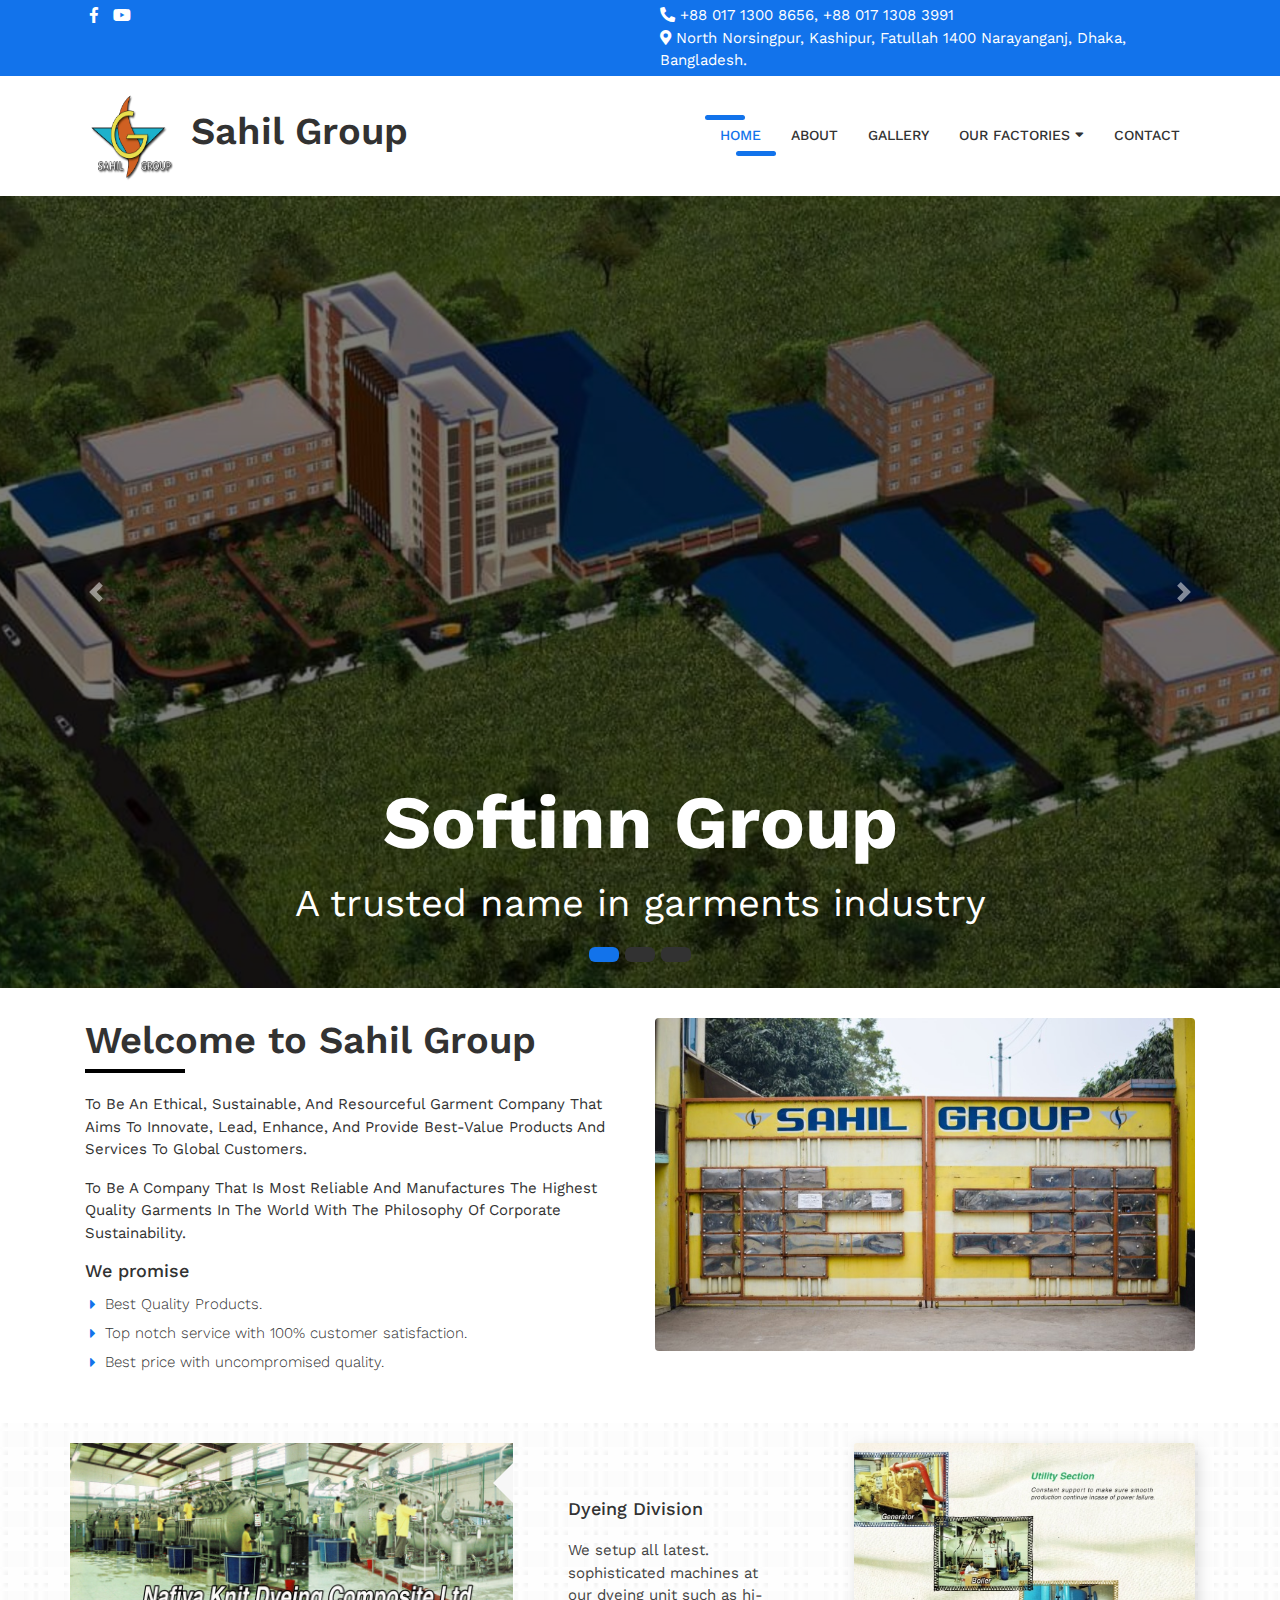
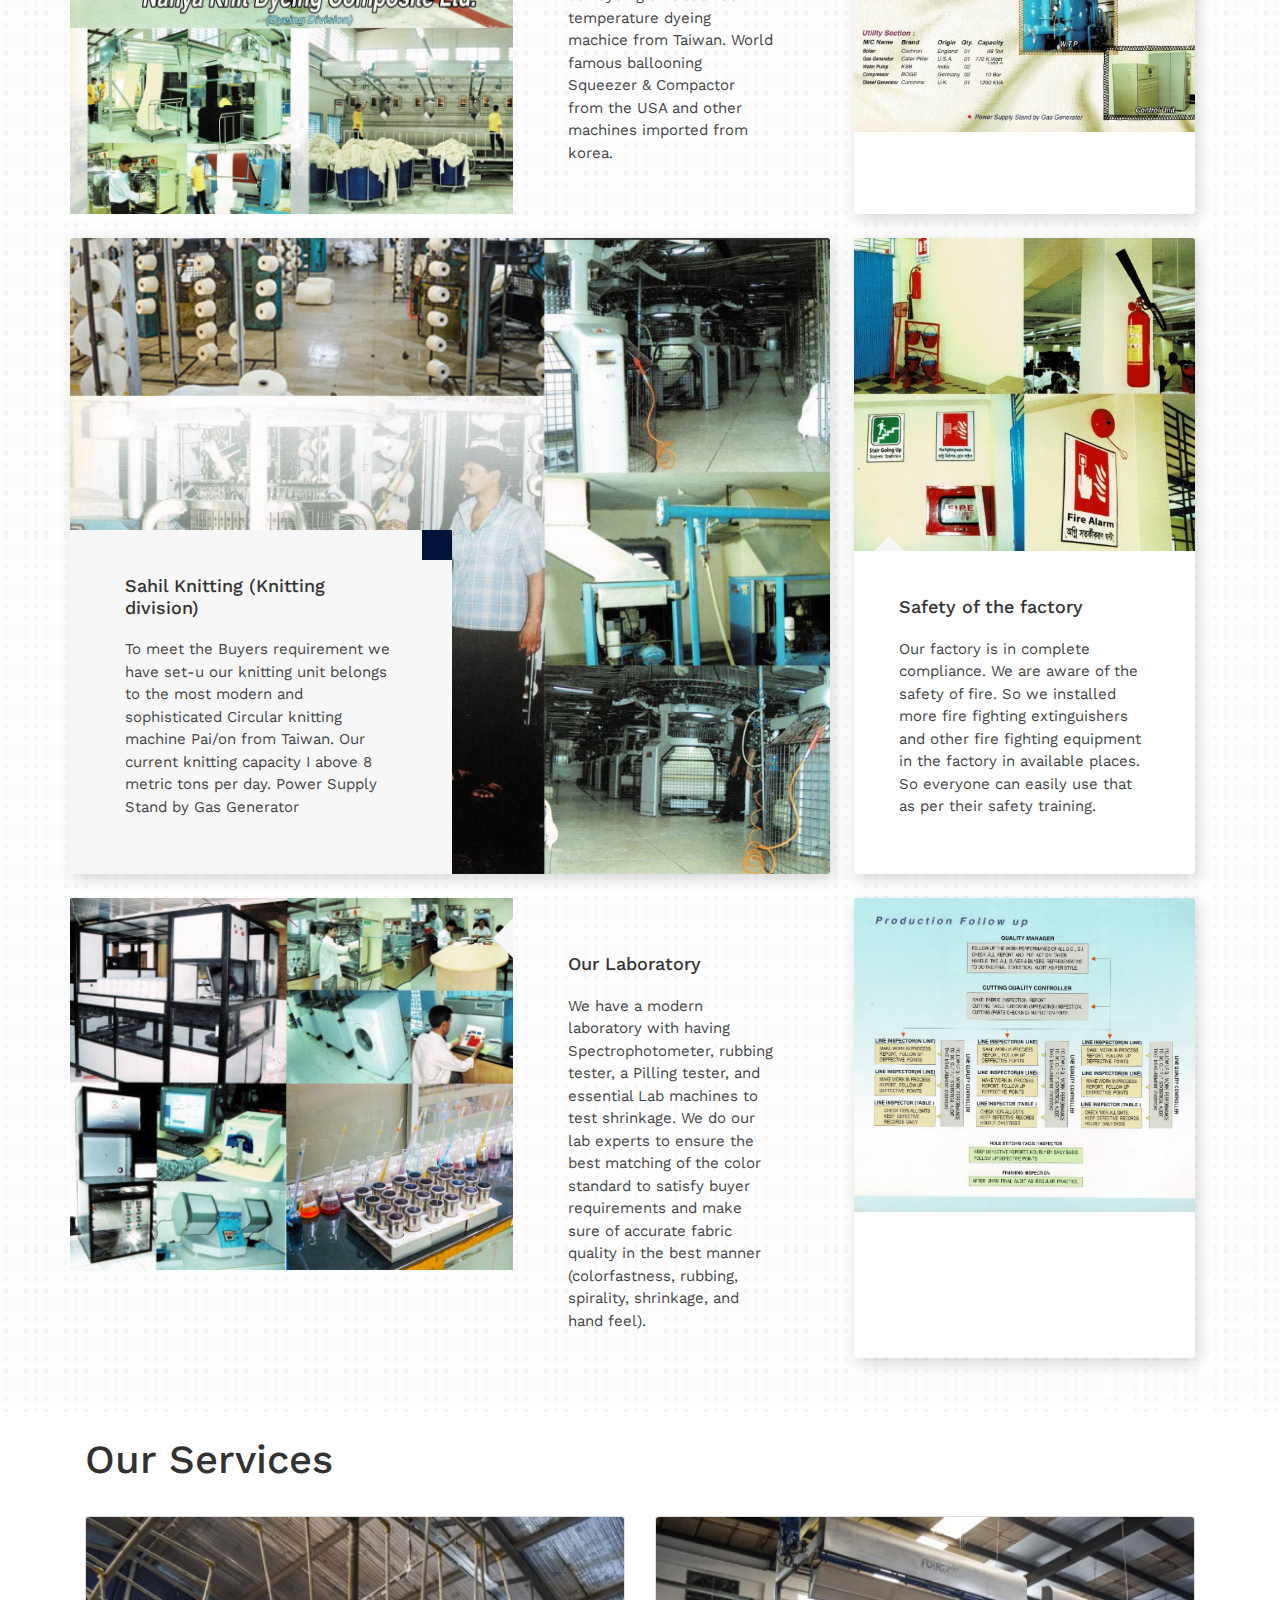
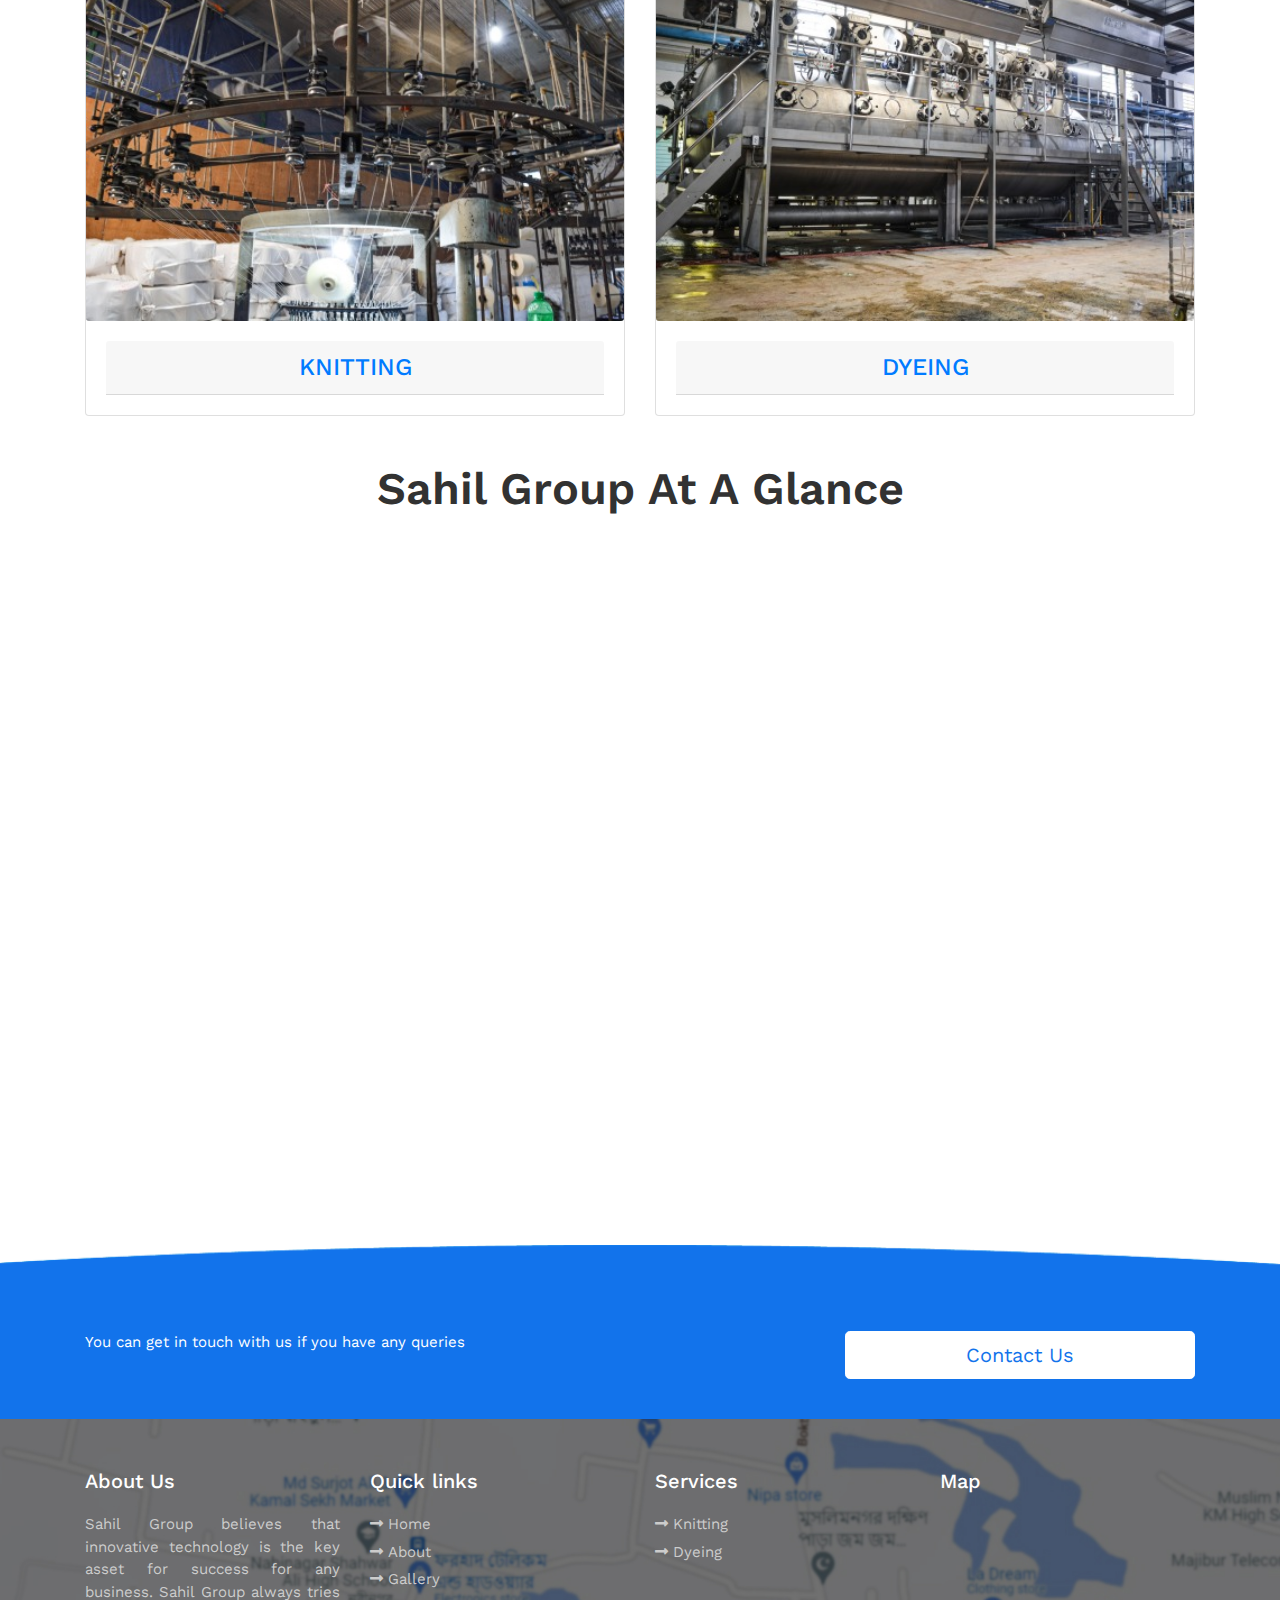
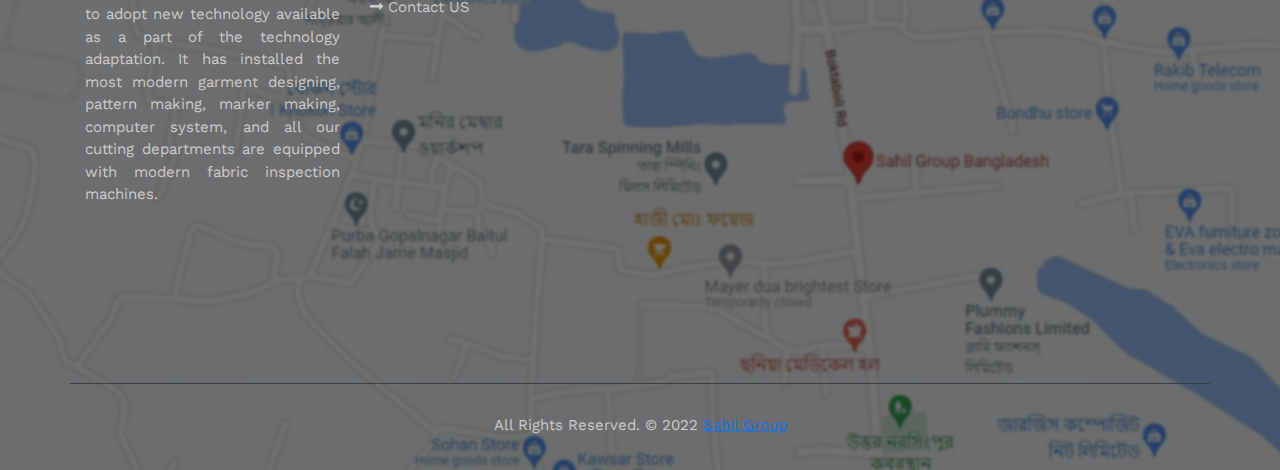
<file: index.html>
<!DOCTYPE html>
<html lang="en">
<head>
	<meta charset="utf-8">
	<meta name="viewport" content="width=device-width, initial-scale=1, shrink-to-fit=no">
	<meta name="description" content="">
	<meta name="author" content="">
	<title> Sahil Group </title>
	<!-- Title Logo -->
	<link rel="shortcut icon" href="images/logo.png">
	<!-- Bootstrap core CSS -->
	<link href="vendor/bootstrap/css/bootstrap.min.css" rel="stylesheet">
	<!-- Fontawesome CSS -->
	<link href="css/all.css" rel="stylesheet">
	<!-- Owl Carousel CSS -->
	<link href="css/owl.carousel.min.css" rel="stylesheet">
	<!-- Owl Carousel CSS -->
	<link href="css/jquery.fancybox.min.css" rel="stylesheet">
	<!-- Custom styles for this template -->
	<link href="css/style.css" rel="stylesheet">
</head>
<body>
<div class="wrapper-main">
	<!-- Top Bar -->
	<div class="top-bar">
		<div class="container">
			<div class="row">
				<div class="col-lg-6">
					<div class="social-media">
						<ul>
							<li><a href="https://www.facebook.com/sahilgroupbangladesh" target="_blank"><i class="fab fa-facebook-f"></i></a></li>
							<li><a href="https://www.youtube.com/channel/UCUQFZNgdlRY3L430I0VYHQw" target="_blank"><i class="fab fa-youtube"></i></a></li>
						</ul>
					</div>
				</div>
				<div class="col-lg-6">
					<div class="contact-details">
						<ul>
							<li><i class="fas fa-phone fa-rotate-90"></i> +88 017 1300 8656, +88 017 1308 3991</li>
							<li><i class="fas fa-map-marker-alt"></i> North Norsingpur, Kashipur, Fatullah 1400 Narayanganj, Dhaka,  Bangladesh.</li>
						</ul>
					</div>
				</div>
			</div>
		</div>
	</div>
    <!-- Navigation -->
    <nav class="navbar navbar-expand-lg navbar-dark bg-light top-nav">
        <div class="container">
            <a class="navbar-brand" href="index.html">
				<img class="logo-fix" src="images/logo.png" alt="logo" />
            </a>
			<h2 class="logo-text"> Sahil Group </h2>
            <button class="navbar-toggler navbar-toggler-right" type="button" data-toggle="collapse" data-target="#navbarResponsive" aria-controls="navbarResponsive" aria-expanded="false" aria-label="Toggle navigation">
				<span class="fas fa-bars"></span>
            </button>
            <div class="collapse navbar-collapse" id="navbarResponsive">
				<ul class="navbar-nav ml-auto">
					<li class="nav-item">
						<a class="nav-link active" href="index.html">Home</a>
					</li>
					<li class="nav-item">
						<a class="nav-link" href="about.html">About</a>
					</li>
					<li class="nav-item">
						<a class="nav-link" href="services.html">Gallery</a>
					</li>
					<li class="nav-item dropdown">
						<a class="nav-link" href="#" id="navbarDropdownPortfolio" data-toggle="dropdown" aria-haspopup="true" aria-expanded="false"> Our Factories <i class="fas fa-sort-down"></i></a>
						<div class="dropdown-menu dropdown-menu-right" aria-labelledby="navbarDropdownPortfolio">
							<a class="dropdown-item" href="portfolio-3-col.html">Knitting Division</a>
							<a class="dropdown-item" href="portfolio-4-col.html">Dyeing Division</a>
						</div>
					</li>

					<li class="nav-item">
						<a class="nav-link" href="contact.html">Contact</a>
					</li>
				</ul>
            </div>
        </div>
    </nav>
	
    <header class="slider-main">
        <div id="carouselExampleIndicators" class="carousel slide carousel-fade" data-ride="carousel">
            <ol class="carousel-indicators">
               <li data-target="#carouselExampleIndicators" data-slide-to="0" class="active"></li>
               <li data-target="#carouselExampleIndicators" data-slide-to="1"></li>
               <li data-target="#carouselExampleIndicators" data-slide-to="2"></li>
            </ol>
            <div class="carousel-inner" role="listbox">
               <!-- Slide One - Set the background image for this slide in the line below -->
               <div class="carousel-item active" style="background-image: url('images/slider-01.jpg')">
                  <div class="carousel-caption d-none d-md-block">
                     <h3>Softinn Group</h3>
                     <p>A trusted name in garments industry</p>
                  </div>
               </div>
               <!-- Slide Two - Set the background image for this slide in the line below -->
               <div class="carousel-item" style="background-image: url('images/slider-02.jpg')">
                  <div class="carousel-caption d-none d-md-block">
                     <h3>Best Quality.</h3>
                     <p>A Great Choice For Your Business</p>
                  </div>
               </div>
               <!-- Slide Three - Set the background image for this slide in the line below -->
               <div class="carousel-item" style="background-image: url('images/slider-03.jpg')">
                  <div class="carousel-caption d-none d-md-block">
                     <h3>100% Satisfaction</h3>
                     <p>Customer satisfaction is our top priority </p>
                  </div>
               </div>
            </div>
            <a class="carousel-control-prev" href="#carouselExampleIndicators" role="button" data-slide="prev">
				<span class="carousel-control-prev-icon" aria-hidden="true"></span>
				<span class="sr-only">Previous</span>
            </a>
            <a class="carousel-control-next" href="#carouselExampleIndicators" role="button" data-slide="next">
				<span class="carousel-control-next-icon" aria-hidden="true"></span>
				<span class="sr-only">Next</span>
            </a>
        </div>
    </header>
	
    <!-- Page Content -->
    <div class="container">        
        <!-- About Section -->
        <div class="about-main">
            <div class="row">
               <div class="col-lg-6">
                  <h2>Welcome to Sahil Group</h2>
                  <p>To be an ethical, sustainable, and resourceful garment company that aims to innovate, lead, enhance, and provide best-value products and services to global customers.</p>
                  <p>To be a company that is most reliable and manufactures the highest quality garments in the world with the philosophy of corporate sustainability.</p>
				  <h5>We promise</h5>
                  <ul>
                     <li>Best Quality Products.</li>
                     <li>Top notch service with 100% customer satisfaction.</li>
                     <li>Best price with uncompromised quality.</li>
                  </ul>
               </div>
               <div class="col-lg-6">
                  <img class="img-fluid rounded" src="images/about-img.jpg" alt="" />
               </div>
            </div>
            <!-- /.row -->
        </div>
	</div>	
	
	<div class="services-bar">

		<div class="container">

			 <div class="row vr-gallery">
                <div class="col-md-8 mb-4">
                    <div class="row">
                        <div class="col-md-12 col-lg-7 pr-0 pd-md">
                            <img src="images/vr_gallery/gallery-img1.jpg" alt="">
                        </div>
                        <div class="col-md-12 col-lg-5 light-bg cus-pd cus-arrow-left">
                            <h3>Dyeing Division</h3>
                            <p>
                                We setup all latest. sophisticated machines at our dyeing unit such as hi-temperature dyeing machice from Taiwan. World famous ballooning Squeezer & Compactor from the USA and other machines imported from korea.
                            </p>
                        </div>
                    </div>
                </div>

                <div class="col-md-4 pl-4 mb-4">
                    <div class="card">
						<a href="images/vr_gallery/utility-cover1.jpg" data-fancybox="images">
                        <img class="img-fluid card-img-top" src="images/vr_gallery/utility-cover1.jpg" alt="">
							</a>
                    </div>
                </div>

                <div class="col-md-8 mb-4 pr-0 pd-md">
                    <div class="card">
                        <img class="card-img h-100" src="images/vr_gallery/gallery-img2.jpg" alt="">
                        <div class="card-img-overlay">
                            <div class="contact-box">
                                <h3>Sahil Knitting (Knitting division)</h3>
                                <p>To meet the Buyers requirement we have set-u our knitting unit belongs to the most modern and sophisticated Circular knitting machine Pai/on from Taiwan. Our current knitting capacity I above 8 metric tons per day.  Power Supply Stand by Gas Generator</p>
                            </div>
                        </div>
                    </div>
                </div>

                <div class="col-md-4 pl-4 mb-4">
                    <div class="card">
                        <img class="card-img-top" src="images/vr_gallery/gallery-img3.jpg" alt="">
                        <div class="card-body bg-gray cus-pd2 cus-arrow-up">
                            <h3>Safety of the factory</h3>
                            <p>Our factory is in complete compliance. We are aware of the safety of fire. So we installed more fire fighting extinguishers and other fire fighting equipment in the factory in available places. So everyone can easily use that as per their safety training.</p>
                        </div>
                    </div>
                </div>

                <div class="col-md-8 mb-4">
                    <div class="row">
                        <div class="col-md-12 col-lg-7 pr-0 pd-md">
                            <img src="images/vr_gallery/gallery-img4.jpg" alt="">
                        </div>
                        <div class="col-md-12 col-lg-5 light-bg cus-pd cus-arrow-left">
                            <h3>Our Laboratory </h3>
                            <p>
                                We have a modern laboratory with having Spectrophotometer, rubbing tester, a Pilling tester, and essential Lab machines to test shrinkage. We do our lab experts to ensure the best matching of the color standard to satisfy buyer requirements and make sure of accurate fabric quality in the best manner (colorfastness, rubbing, spirality, shrinkage, and hand feel).
                            </p>
                        </div>
                    </div>
                </div>

                <div class="col-md-4 pl-4 mb-4">
                    <div class="card">
						<a href="images/vr_gallery/cover2.jpg" data-fancybox="images">
                        <img class="img-fluid card-img-top" src="images/vr_gallery/cover2.jpg" alt="">
							</a>
                        </div>
                    </div>
                </div>
            </div>

		</div>


		<div class="container">
			<h1 class="py-4">Our Services </h1>
			<!-- Services Section -->
			<div class="row">
			   <div class="col-lg-6 mb-6">
					<div class="card h-100">
						<div class="card-img">
							<img class="img-fluid" src="images/services-img-01.jpg" alt="" />
						</div>
                        <a href="portfolio-3-col.html">
						<div class="card-body card-clickable">
							<h4 class="card-header text-center text-capitalize card-clickable-text"> KNITTING </h4>
						</div> </a>
					</div>
			   </div>
			   <div class="col-lg-6 mb-6">
					<div class="card h-100">
						<div class="card-img">
							<img class="img-fluid" src="images/services-img-02.jpg" alt="" />
						</div>
                        <a href="portfolio-4-col.html">
						<div class="card-body card-clickable">
							<h4 class="card-header text-center text-capitalize card-clickable-text"> DYEING </h4>
						</div>
                        </a>
					</div>
			   </div>
			   <!--<div class="col-lg-6 mb-6">
					<div class="card h-100">
						<div class="card-img">
							<img class="img-fluid" src="images/services-img-03.jpg" alt="" />
						</div>
                        <a href="">
						<div class="card-body card-clickable">
							<h4 class="card-header text-center text-capitalize card-clickable-text"> PRINTING </h4>
						</div>
                        </a>
					</div>
			   </div>
			   <div class="col-lg-6 mb-6">
					<div class="card h-100">
						<div class="card-img">
							<img class="img-fluid" src="images/services-img-04.jpg" alt="" />
						</div>
                        <a href="portfolio-item.html">
						<div class="card-body card-clickable">
							<h4 class="card-header text-center text-capitalize card-clickable-text"> GARMENTS </h4>
						</div>
                        </a>
					</div>
			   </div>-->
			</div>
			<!-- /.row -->
		</div>
	</div>
		
	<br>
	
	<div class="blog-slide">
		<div class="container">
			<h2 class="py-4"> Sahil Group At A Glance</h2>
				<div class="row">
					<div class="embed-responsive embed-responsive-16by9">
						<iframe class="embed-responsive-item" width="1520" height="581" src="https://www.youtube.com/embed/F1lba3LCFQY" title="YouTube video player" frameborder="0" allow="accelerometer; autoplay; clipboard-write; encrypted-media; gyroscope; picture-in-picture" allowfullscreen></iframe>
					</div>

				</div>
		</div>
	</div>
	
	
	<!-- Contact Us -->
	<div class="touch-line">
		<div class="container">
			<div class="row">
				<div class="col-md-8">
				   <p>You can get in touch with us if you have any queries</p>
				</div>
				<div class="col-md-4">
				   <a class="btn btn-lg btn-secondary btn-block" href="contact.html"> Contact Us </a>
				</div>
			</div>
		</div>
	</div>
	
    <!-- /.container -->
    <!--footer starts from here-->
    <footer class="footer">
        <div class="container bottom_border">
            <div class="row">
				<div class="col-lg-3 col-md-6 col-sm-6 col">
					<h5 class="headin5_amrc col_white_amrc pt2">About Us</h5>
					<!--headin5_amrc-->
					<p class="mb10">Sahil Group believes that innovative technology is the key asset for success for any business. Sahil Group always tries to adopt new technology available as a part of the technology adaptation. It has installed the most modern garment designing, pattern making, marker making, computer system, and all our cutting departments are equipped with modern fabric inspection machines.</p>
				<!--	<ul class="footer-social">
						<li><a class="facebook hb-xs-margin" href="https://www.facebook.com/sahilgroupbangladesh"><span class="hb hb-xs spin hb-facebook"><i class="fab fa-facebook-f"></i></span></a></li>

					</ul>-->
				</div>	
				<div class="col-lg-3 col-md-6 col-sm-6">
					<h5 class="headin5_amrc col_white_amrc pt2">Quick links</h5>

					<ul class="footer_ul_amrc">
						<li><a href="index.html"><i class="fas fa-long-arrow-alt-right"></i>Home</a></li>
						<li><a href="about.html"><i class="fas fa-long-arrow-alt-right"></i>About</a></li>
<!--						<li><a href="portfolio-3-col.html"><i class="fas fa-long-arrow-alt-right"></i>Knitting </a></li>
						<li><a href="portfolio-4-col.html"><i class="fas fa-long-arrow-alt-right"></i>Dyeing</a></li>-->
						<li><a href="services.html"><i class="fas fa-long-arrow-alt-right"></i>Gallery</a></li>
						<li><a href="contact.html"><i class="fas fa-long-arrow-alt-right"></i>Contact US</a></li>
					</ul>

				</div>
				<div class="col-lg-3 col-md-6 col-sm-6 col">
					<h5 class="headin5_amrc col_white_amrc pt2">Services</h5>
					<ul class="footer_ul_amrc">
						<li><a href="portfolio-3-col.html"><i class="fas fa-long-arrow-alt-right"></i>Knitting </a></li>
						<li><a href="portfolio-4-col.html"><i class="fas fa-long-arrow-alt-right"></i>Dyeing</a></li>
					</ul>

				</div>
				<div class="col-lg-3 col-md-6 col-sm-6 ">
					<div class="news-box">
						<div class="news-box">
						<h5 class="headin5_amrc col_white_amrc pt2">Map</h5>
						<div class="z-depth-1-half map-container" style="height: 450px">
                        <iframe src="https://www.google.com/maps/embed?pb=!1m18!1m12!1m3!1d3655.628120543332!2d90.46532381491635!3d23.61766638465496!2m3!1f0!2f0!3f0!3m2!1i1024!2i768!4f13.1!3m3!1m2!1s0x3755b1b8f75fc5ff%3A0x385b887bcddccb3a!2sSahil%20Group%20Bangladesh!5e0!3m2!1sen!2sus!4v1645269994023!5m2!1sen!2sus" width="600" height="450" style="border:0;" allowfullscreen="" loading="lazy"></iframe>
                        </div>
					</div>
					</div>
				</div>
			</div>
		</div>
        <div class="container">
            <p class="copyright text-center">All Rights Reserved. &copy; 2022 <a href="#">Sahil Group</a>
            </p>
        </div>
    </footer>
</div>
	  
<!-- Bootstrap core JavaScript -->
<script src="vendor/jquery/jquery.min.js"></script>
<script src="vendor/bootstrap/js/bootstrap.bundle.min.js"></script>
<script src="js/imagesloaded.pkgd.min.js"></script>
<script src="js/isotope.pkgd.min.js"></script>
<script src="js/filter.js"></script>
<script src="js/jquery.appear.js"></script>
<script src="js/owl.carousel.min.js"></script>
<script src="js/jquery.fancybox.min.js"></script>
<script src="js/script.js"></script>
</body>
</html>
</file>
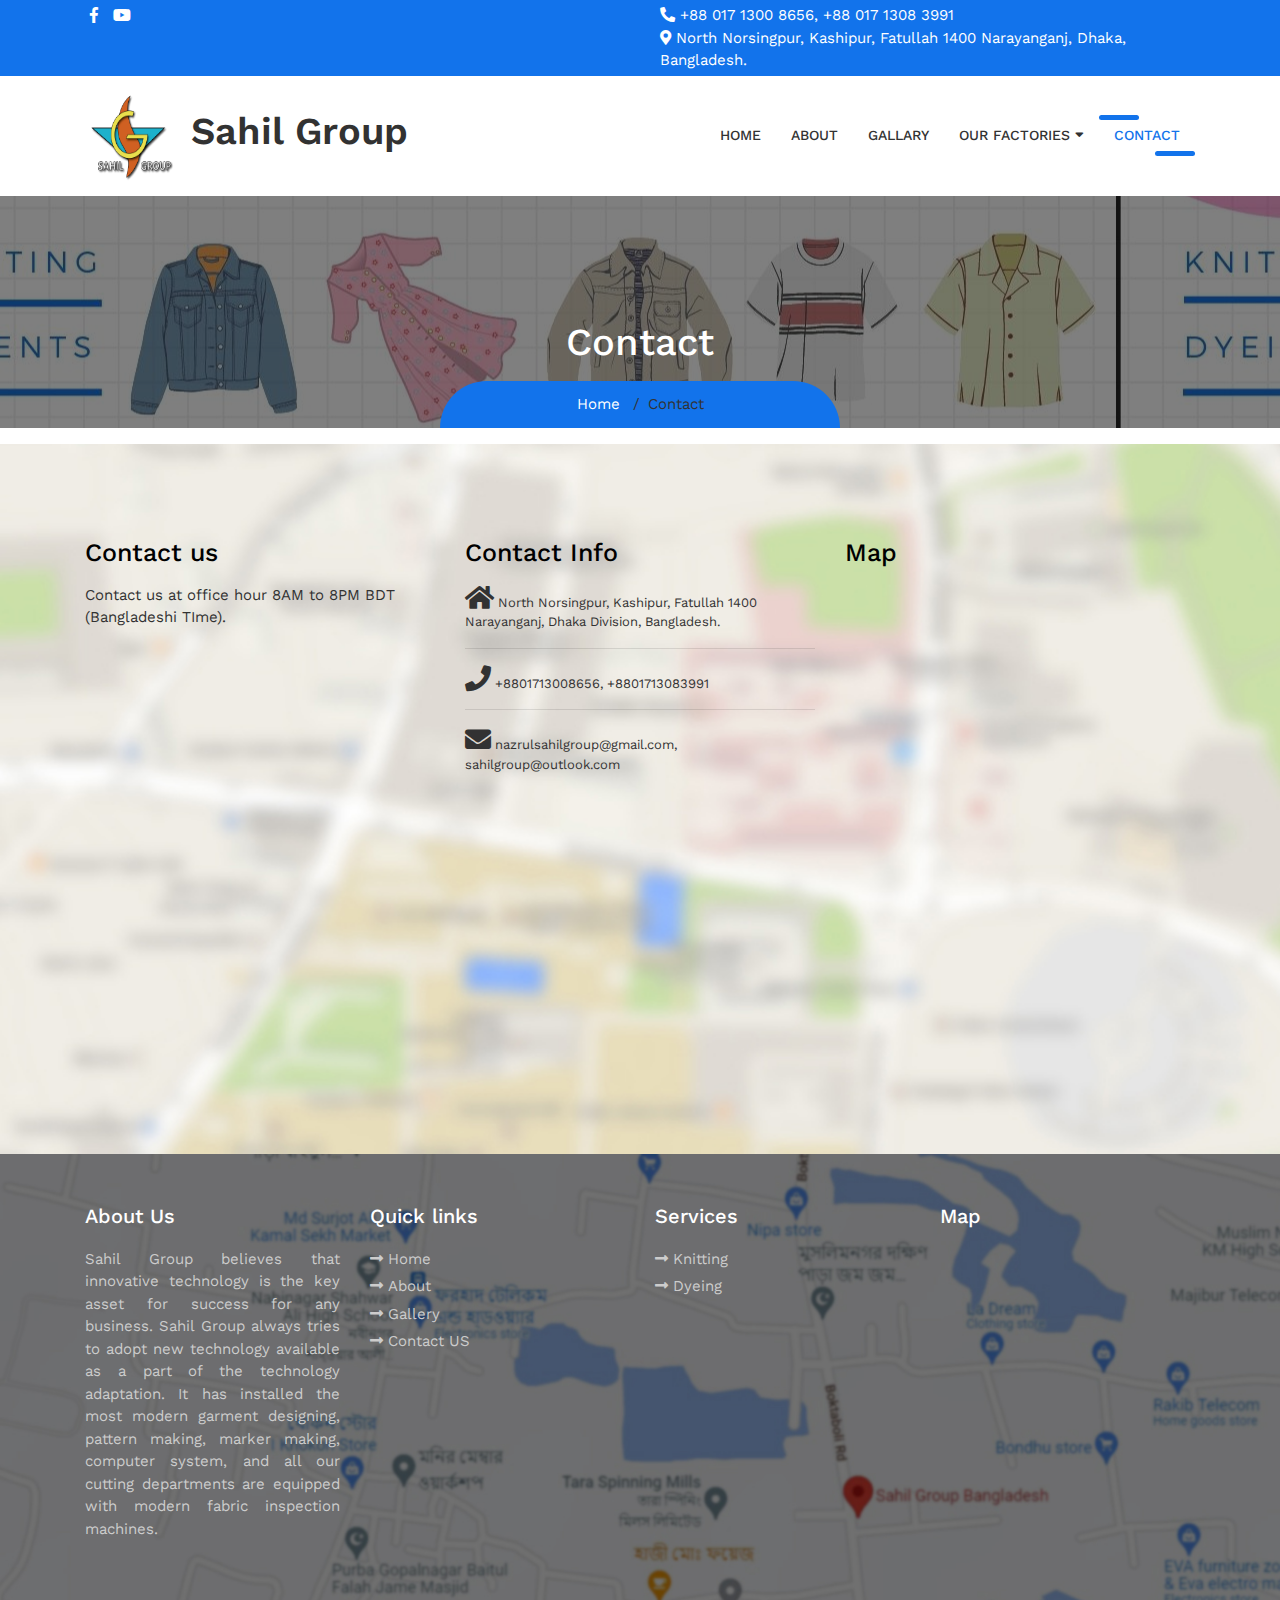
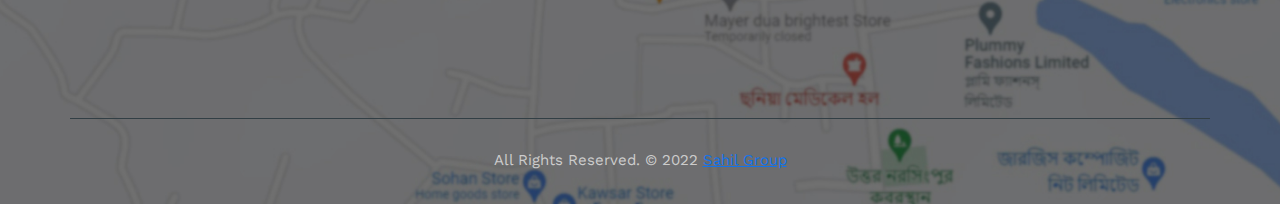
<file: contact.html>
<!DOCTYPE html>
<html lang="en">
<head>
	<meta charset="utf-8">
	<meta name="viewport" content="width=device-width, initial-scale=1, shrink-to-fit=no">
	<meta name="description" content="">
	<meta name="author" content="">
	<title> Sahil Group </title>
		<!-- Title Logo -->
	<link rel="shortcut icon" href="images/logo.png">
	<!-- Bootstrap core CSS -->
	<link href="vendor/bootstrap/css/bootstrap.min.css" rel="stylesheet">
	<!-- Fontawesome CSS -->
	<link href="css/all.css" rel="stylesheet">
	<!-- Custom styles for this template -->
	<link href="css/style.css" rel="stylesheet">
</head>
<body>
<div class="wrapper-main">
	<!-- Top Bar -->
	<div class="top-bar">
		<div class="container">
			<div class="row">
				<div class="col-lg-6">
					<div class="social-media">
						<ul>
							<li><a href="https://www.facebook.com/sahilgroupbangladesh" target="_blank"><i class="fab fa-facebook-f"></i></a></li>
							<li><a href="https://www.youtube.com/channel/UCUQFZNgdlRY3L430I0VYHQw" target="_blank"><i class="fab fa-youtube"></i></a></li>
						</ul>
					</div>
				</div>
				<div class="col-lg-6">
					<div class="contact-details">
						<ul>
							<li><i class="fas fa-phone fa-rotate-90"></i> +88 017 1300 8656, +88 017 1308 3991</li>
							<li><i class="fas fa-map-marker-alt"></i> North Norsingpur, Kashipur, Fatullah 1400 Narayanganj, Dhaka,  Bangladesh.</li>
						</ul>
					</div>
				</div>
			</div>
		</div>
	</div>
    <!-- Navigation -->
    <nav class="navbar navbar-expand-lg navbar-dark bg-light top-nav">
        <div class="container">
            <a class="navbar-brand" href="index.html">
				<img class="logo-fix" src="images/logo.png" alt="logo" />
            </a>
			<h2 class="logo-text"> Sahil Group </h2>
            <button class="navbar-toggler navbar-toggler-right" type="button" data-toggle="collapse" data-target="#navbarResponsive" aria-controls="navbarResponsive" aria-expanded="false" aria-label="Toggle navigation">
				<span class="fas fa-bars"></span>
            </button>
            <div class="collapse navbar-collapse" id="navbarResponsive">
				<ul class="navbar-nav ml-auto">
					<li class="nav-item">
						<a class="nav-link" href="index.html">Home</a>
					</li>
					<li class="nav-item">
						<a class="nav-link" href="about.html">About</a>
					</li>
					<li class="nav-item">
						<a class="nav-link" href="services.html">Gallary</a>
					</li>

					<li class="nav-item dropdown">
						<a class="nav-link" href="#" id="navbarDropdownPortfolio" data-toggle="dropdown" aria-haspopup="true" aria-expanded="false"> Our Factories <i class="fas fa-sort-down"></i></a>
						<div class="dropdown-menu dropdown-menu-right" aria-labelledby="navbarDropdownPortfolio">
							<a class="dropdown-item" href="portfolio-3-col.html">Knitting Division</a>
							<a class="dropdown-item" href="portfolio-4-col.html">Dyeing Division</a>
						</div>
					</li>

					<li class="nav-item">
						<a class="nav-link active" href="contact.html">Contact</a>
					</li>
				</ul>
            </div>
        </div>
    </nav>
	
	<!-- full Title -->
	<div class="full-title">
		<div class="container">
			<!-- Page Heading/Breadcrumbs -->
			<h1 class="mt-4 mb-3"> Contact </h1>
			<div class="breadcrumb-main">
				<ol class="breadcrumb">
					<li class="breadcrumb-item">
						<a href="index.html">Home</a>
					</li>
					<li class="breadcrumb-item active">Contact</li>
				</ol>
			</div>
		</div>
	</div>

<!--contact info here starts-->

			<div id="contact">

			<div class="container">
				<div class="row">
					<div class="col-md-4 wow fadeInUp" data-wow-offset="0" data-wow-delay="0.2s">
						<h2 class="mt-4 mb-3">Contact us </h2>
						<p> Contact us at office hour 8AM to 8PM BDT (Bangladeshi TIme). </p>
					</div>

					<div class="col-md-4 wow fadeInUp" data-wow-offset="0" data-wow-delay="0.4s">
						<h2 class="mt-4 mb-3">Contact Info</h2>
						<ul>
							<li><i class="fa fa-home fa-2x"></i> North Norsingpur, Kashipur, Fatullah 1400 Narayanganj, Dhaka Division, Bangladesh.</li><hr>
							<li><i class="fa fa-phone fa-2x"></i>  +8801713008656, +8801713083991</li><hr>
							<li><i class="fa fa-envelope fa-2x"></i> nazrulsahilgroup@gmail.com, sahilgroup@outlook.com</li>
						</ul>
					</div>

					<div class="col-md-4 wow fadeInUp" data-wow-offset="0" data-wow-delay="0.6s">
						<div id="contact-right">
                        <h2 class="mt-4 mb-3"> Map </h2>

                        <div id="map-container" class="z-depth-1-half map-container" style="height: 500px">
                        <iframe src="https://www.google.com/maps/embed?pb=!1m18!1m12!1m3!1d3655.628120543332!2d90.46532381491635!3d23.61766638465496!2m3!1f0!2f0!3f0!3m2!1i1024!2i768!4f13.1!3m3!1m2!1s0x3755b1b8f75fc5ff%3A0x385b887bcddccb3a!2sSahil%20Group%20Bangladesh!5e0!3m2!1sen!2sus!4v1645269994023!5m2!1sen!2sus" width="600" height="450" style="border:0;" allowfullscreen="" loading="lazy"></iframe>
                        </div>


                    </div>
					</div>
				</div>
			</div>
		</div><!--/#contact-->

<!--contact info here ends -->


    <!--footer starts from here-->
    <footer class="footer">
        <div class="container bottom_border">
            <div class="row">
				<div class="col-lg-3 col-md-6 col-sm-6 col">
					<h5 class="headin5_amrc col_white_amrc pt2">About Us</h5>
					<!--headin5_amrc-->
					<p class="mb10">Sahil Group believes that innovative technology is the key asset for success for any business. Sahil Group always tries to adopt new technology available as a part of the technology adaptation. It has installed the most modern garment designing, pattern making, marker making, computer system, and all our cutting departments are equipped with modern fabric inspection machines.</p>
				<!--	<ul class="footer-social">
						<li><a class="facebook hb-xs-margin" href="https://www.facebook.com/sahilgroupbangladesh"><span class="hb hb-xs spin hb-facebook"><i class="fab fa-facebook-f"></i></span></a></li>

					</ul>-->
				</div>
				<div class="col-lg-3 col-md-6 col-sm-6">
					<h5 class="headin5_amrc col_white_amrc pt2">Quick links</h5>

					<ul class="footer_ul_amrc">
						<li><a href="index.html"><i class="fas fa-long-arrow-alt-right"></i>Home</a></li>
						<li><a href="about.html"><i class="fas fa-long-arrow-alt-right"></i>About</a></li>
<!--						<li><a href="portfolio-3-col.html"><i class="fas fa-long-arrow-alt-right"></i>Knitting </a></li>
						<li><a href="portfolio-4-col.html"><i class="fas fa-long-arrow-alt-right"></i>Dyeing</a></li>-->
						<li><a href="services.html"><i class="fas fa-long-arrow-alt-right"></i>Gallery</a></li>
						<li><a href="contact.html"><i class="fas fa-long-arrow-alt-right"></i>Contact US</a></li>
					</ul>

				</div>
				<div class="col-lg-3 col-md-6 col-sm-6 col">
					<h5 class="headin5_amrc col_white_amrc pt2">Services</h5>
					<ul class="footer_ul_amrc">
						<li><a href="portfolio-3-col.html"><i class="fas fa-long-arrow-alt-right"></i>Knitting </a></li>
						<li><a href="portfolio-4-col.html"><i class="fas fa-long-arrow-alt-right"></i>Dyeing</a></li>
					</ul>

				</div>
				<div class="col-lg-3 col-md-6 col-sm-6 ">
					<div class="news-box">
						<div class="news-box">
						<h5 class="headin5_amrc col_white_amrc pt2">Map</h5>
						<div class="z-depth-1-half map-container" style="height: 450px">
                        <iframe src="https://www.google.com/maps/embed?pb=!1m18!1m12!1m3!1d3655.628120543332!2d90.46532381491635!3d23.61766638465496!2m3!1f0!2f0!3f0!3m2!1i1024!2i768!4f13.1!3m3!1m2!1s0x3755b1b8f75fc5ff%3A0x385b887bcddccb3a!2sSahil%20Group%20Bangladesh!5e0!3m2!1sen!2sus!4v1645269994023!5m2!1sen!2sus" width="600" height="450" style="border:0;" allowfullscreen="" loading="lazy"></iframe>
                        </div>
					</div>
					</div>
				</div>
			</div>
		</div>
        <div class="container">
            <p class="copyright text-center">All Rights Reserved. &copy; 2022 <a href="#">Sahil Group</a>
            </p>
        </div>
    </footer>
</div>
<!-- Bootstrap core JavaScript -->
<script src="vendor/jquery/jquery.min.js"></script>
<script src="vendor/bootstrap/js/bootstrap.bundle.min.js"></script>
<!-- Contact form JavaScript -->
<script src="js/jqBootstrapValidation.js"></script>
<script src="js/contact_me.js"></script>
<script src="js/jquery.appear.js"></script>
<script src="js/script.js"></script>
</body>
</html>
</file>
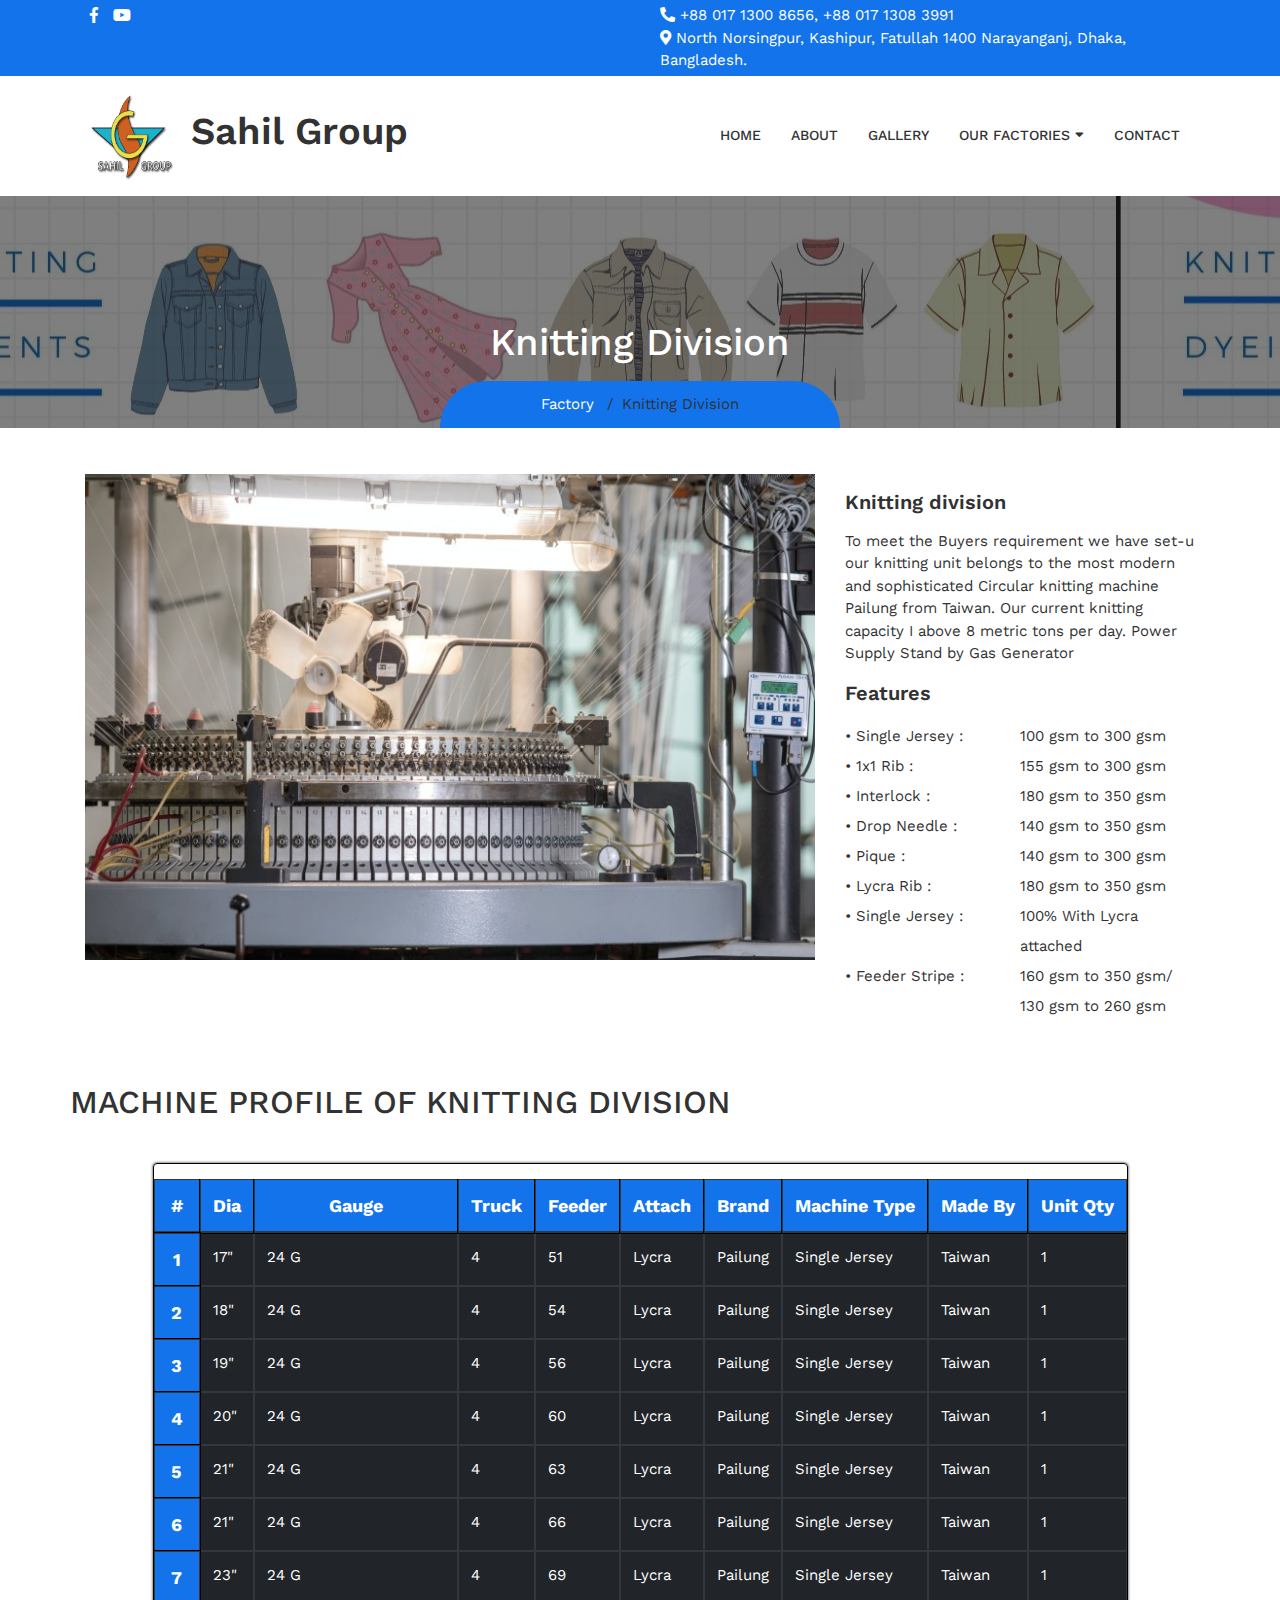
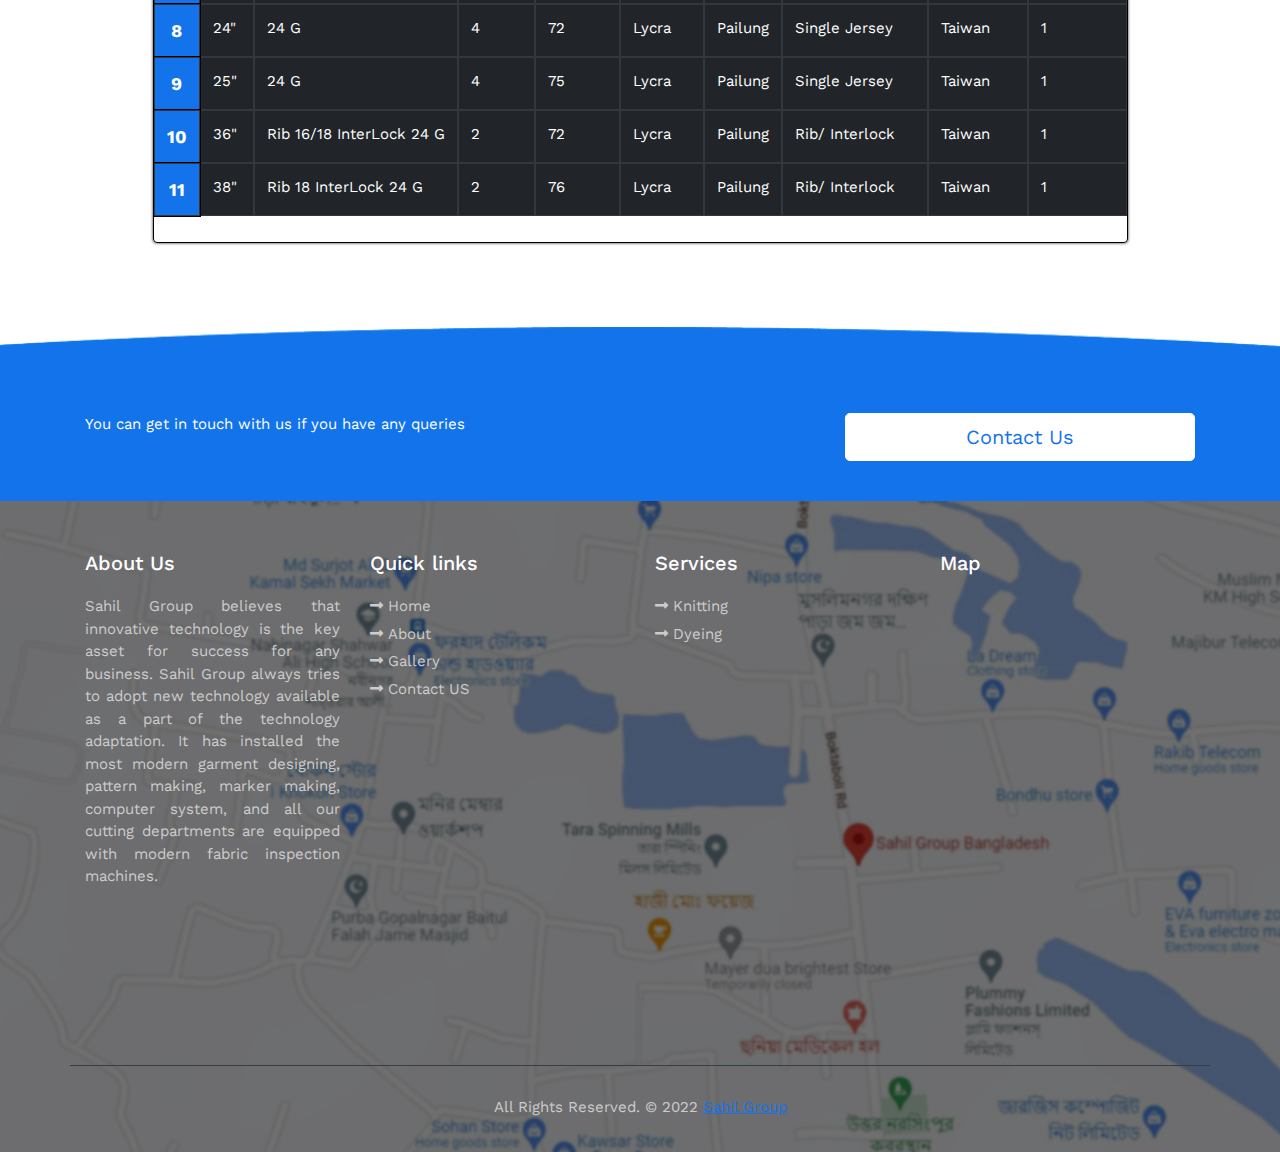
<file: portfolio-3-col.html>
<!DOCTYPE html>
<html lang="en">
<head>
	<meta charset="utf-8">
	<meta name="viewport" content="width=device-width, initial-scale=1, shrink-to-fit=no">
	<meta name="description" content="">
	<meta name="author" content="">
	<title> Sahil Group </title>
		<!-- Title Logo -->
	<link rel="shortcut icon" href="images/logo.png">
	<!-- Bootstrap core CSS -->
	<link href="vendor/bootstrap/css/bootstrap.min.css" rel="stylesheet">
	<!-- Fontawesome CSS -->
	<link href="css/all.css" rel="stylesheet">
	<!-- Custom styles for this template -->
	<link href="css/style.css" rel="stylesheet">
</head>
<body>
<div class="wrapper-main">
	<!-- Top Bar -->
	<div class="top-bar">
		<div class="container">
			<div class="row">
				<div class="col-lg-6">
					<div class="social-media">
						<ul>
                            <li><a href="https://www.facebook.com/sahilgroupbangladesh" target="_blank"><i class="fab fa-facebook-f"></i></a></li>
							<li><a href="https://www.youtube.com/channel/UCUQFZNgdlRY3L430I0VYHQw" target="_blank"><i class="fab fa-youtube"></i></a></li>
						</ul>
					</div>
				</div>
				<div class="col-lg-6">
					<div class="contact-details">
						<ul>
							<li><i class="fas fa-phone fa-rotate-90"></i> +88 017 1300 8656, +88 017 1308 3991</li>
							<li><i class="fas fa-map-marker-alt"></i> North Norsingpur, Kashipur, Fatullah 1400 Narayanganj, Dhaka,  Bangladesh.</li>
						</ul>
					</div>
				</div>
			</div>
		</div>
	</div>
    <!-- Navigation -->
    <nav class="navbar navbar-expand-lg navbar-dark bg-light top-nav">
        <div class="container">
            <a class="navbar-brand" href="index.html">
				<img class="logo-fix" src="images/logo.png" alt="logo" />
            </a>
			<h2 class="logo-text"> Sahil Group </h2>
            <button class="navbar-toggler navbar-toggler-right" type="button" data-toggle="collapse" data-target="#navbarResponsive" aria-controls="navbarResponsive" aria-expanded="false" aria-label="Toggle navigation">
				<span class="fas fa-bars"></span>
            </button>
            <div class="collapse navbar-collapse" id="navbarResponsive">
				<ul class="navbar-nav ml-auto">
					<li class="nav-item">
						<a class="nav-link" href="index.html">Home</a>
					</li>
					<li class="nav-item">
						<a class="nav-link" href="about.html">About</a>
					</li>
					<li class="nav-item">
						<a class="nav-link" href="services.html">Gallery</a>
					</li>

					<li class="nav-item dropdown">
						<a class="nav-link" href="#" id="navbarDropdownPortfolio" data-toggle="dropdown" aria-haspopup="true" aria-expanded="false"> Our Factories <i class="fas fa-sort-down"></i></a>
						<div class="dropdown-menu dropdown-menu-right" aria-labelledby="navbarDropdownPortfolio">
							<a class="dropdown-item" href="portfolio-3-col.html">Knitting Division</a>
							<a class="dropdown-item" href="portfolio-4-col.html">Dyeing Division</a>
						</div>
					</li>

					<li class="nav-item">
						<a class="nav-link" href="contact.html">Contact</a>
					</li>
				</ul>
            </div>
        </div>
    </nav>

	<!-- full Title -->
	<div class="full-title">
		<div class="container">
			<!-- Page Heading/Breadcrumbs -->
			<h1 class="mt-4 mb-3"> Knitting Division </h1>
			<div class="breadcrumb-main">
				<ol class="breadcrumb">
					<li class="breadcrumb-item">
						<a href="index.html">Factory</a>
					</li>
					<li class="breadcrumb-item active">Knitting Division</li>
				</ol>
			</div>
		</div>
	</div>

    <div class="item-pro">
		<div class="container">
			<!-- Portfolio Item Row -->
			<div class="row">
				<div class="col-md-8">
					<img class="img-fluid" src="images/portfolio-big-Item.jpg" alt="Photo by Lalit Kumar on Unsplash" />
				</div>
				<div class="col-md-4">
					<h3 class="my-3">Knitting division</h3>
					<p>To meet the Buyers requirement we have set-u our knitting unit belongs to the most modern and sophisticated Circular knitting machine Pailung from Taiwan. Our current knitting capacity I above 8 metric tons per day.  Power Supply Stand by Gas Generator</p>
					<h3 class="my-3">Features</h3>
					<ul>
						<li><span>•	Single Jersey :</span><span>100 gsm to 300 gsm</span></li>
						<li><span>•	1x1 Rib :</span><span>155 gsm to 300 gsm</span></li>
						<li><span>•	Interlock :</span><span>180 gsm to 350 gsm </span></li>
						<li><span>•	Drop Needle :</span><span>140 gsm to 350 gsm</span></li>
						<li><span>•	Pique :</span><span>140 gsm to 300 gsm</span></li>
						<li><span>•	Lycra Rib :</span><span>180 gsm to 350 gsm </span></li>
						<li><span>•	Single Jersey :</span> <span> 100% With Lycra attached</span></li>
						<li><span>•	Feeder Stripe :</span> <span> 160 gsm to 350 gsm/ 130 gsm to 260 gsm</span></li>
					</ul>
				</div>
			</div>

<br>
			<div class="row">
				<h2 class="py-4">MACHINE PROFILE OF KNITTING DIVISION </h2>

				<div class="col-lg-12">
					  <div>
                                        <div class="outer-wrapper">
                                            <div class="table-wrapper">


                                                <table class="table table-hover table-dark">
                                                  <thead>
                                                    <tr>
                                                      <th scope="col">#</th>
                                                      <th scope="col">Dia </th>
                                                      <th scope="col">Gauge </th>
                                                      <th scope="col">Truck </th>
                                                      <th scope="col">Feeder  </th>
                                                      <th scope="col">Attach</th>
                                                      <th scope="col">Brand </th>
                                                      <th scope="col">Machine Type </th>
                                                      <th scope="col">Made By </th>
                                                      <th scope="col">Unit Qty  </th>
                                                    </tr>
                                                  </thead>

                                                  <tbody>
                                                    <tr>
                                                      <th scope="row">1</th>
                                                      <td>17" </td>
                                                      <td>24 G </td>
                                                      <td>4</td>
                                                      <td>51 </td>
                                                      <td>Lycra </td>
                                                      <td>Pailung </td>
                                                      <td>Single Jersey</td>
                                                      <td>Taiwan </td>
                                                      <td>1 </td>
                                                    </tr>

                                                    <tr>
                                                      <th scope="row">2</th>
                                                      <td>18" </td>
                                                      <td>24 G </td>
                                                      <td>4</td>
                                                      <td>54 </td>
                                                      <td>Lycra </td>
                                                      <td>Pailung </td>
                                                      <td>Single Jersey</td>
                                                      <td>Taiwan </td>
                                                      <td>1 </td>
                                                    </tr>

                                                    <tr>
                                                      <th scope="row">3</th>
                                                      <td>19" </td>
                                                      <td>24 G </td>
                                                      <td>4</td>
                                                      <td>56 </td>
                                                      <td>Lycra </td>
                                                      <td>Pailung </td>
                                                      <td>Single Jersey</td>
                                                      <td>Taiwan </td>
                                                      <td>1 </td>
                                                    </tr>

                                                    <tr>
                                                      <th scope="row">4</th>
                                                      <td>20" </td>
                                                      <td>24 G </td>
                                                      <td>4</td>
                                                      <td>60 </td>
                                                      <td>Lycra </td>
                                                      <td>Pailung </td>
                                                      <td>Single Jersey</td>
                                                      <td>Taiwan </td>
                                                      <td>1 </td>
                                                    </tr>

                                                    <tr>
                                                      <th scope="row">5</th>
                                                      <td>21" </td>
                                                      <td>24 G </td>
                                                      <td>4</td>
                                                      <td>63 </td>
                                                      <td>Lycra </td>
                                                      <td>Pailung </td>
                                                      <td>Single Jersey</td>
                                                      <td>Taiwan </td>
                                                      <td>1 </td>
                                                    </tr>

                                                    <tr>
                                                      <th scope="row">6</th>
                                                      <td>21" </td>
                                                      <td>24 G </td>
                                                      <td>4</td>
                                                      <td>66 </td>
                                                      <td>Lycra </td>
                                                      <td>Pailung </td>
                                                      <td>Single Jersey</td>
                                                      <td>Taiwan </td>
                                                      <td>1 </td>
                                                    </tr>

                                                    <tr>
                                                      <th scope="row">7</th>
                                                      <td>23" </td>
                                                      <td>24 G </td>
                                                      <td>4</td>
                                                      <td>69 </td>
                                                      <td>Lycra </td>
                                                      <td>Pailung </td>
                                                      <td>Single Jersey</td>
                                                      <td>Taiwan </td>
                                                      <td>1 </td>
                                                    </tr>

                                                    <tr>
                                                      <th scope="row">8</th>
                                                      <td>24" </td>
                                                      <td>24 G </td>
                                                      <td>4</td>
                                                      <td>72 </td>
                                                      <td>Lycra </td>
                                                      <td>Pailung </td>
                                                      <td>Single Jersey</td>
                                                      <td>Taiwan </td>
                                                      <td>1 </td>
                                                    </tr>

                                                    <tr>
                                                      <th scope="row">9</th>
                                                      <td>25" </td>
                                                      <td>24 G </td>
                                                      <td>4</td>
                                                      <td>75 </td>
                                                      <td>Lycra </td>
                                                      <td>Pailung </td>
                                                      <td>Single Jersey</td>
                                                      <td>Taiwan </td>
                                                      <td>1 </td>
                                                    </tr>

                                                    <tr>
                                                      <th scope="row">10</th>
                                                      <td>36" </td>
                                                      <td>Rib 16/18 InterLock 24 G  </td>
                                                      <td>2</td>
                                                      <td>72 </td>
                                                      <td>Lycra </td>
                                                      <td>Pailung </td>
                                                      <td>Rib/ Interlock </td>
                                                      <td>Taiwan </td>
                                                      <td>1 </td>
                                                    </tr>

                                                    <tr>
                                                      <th scope="row">11</th>
                                                      <td>38" </td>
                                                      <td>Rib 18 InterLock 24 G  </td>
                                                      <td>2</td>
                                                      <td>76 </td>
                                                      <td>Lycra </td>
                                                      <td>Pailung </td>
                                                      <td>Rib/ Interlock </td>
                                                      <td>Taiwan </td>
                                                      <td>1 </td>
                                                    </tr>

                                                  </tbody>
                                                </table>

                                             </div>
                                        </div>

                                    </div>


				</div>
			</div>

		</div>

		<!-- /.container -->
	</div>
	
	<!-- Contact Us -->
	<div class="touch-line">
		<div class="container">
			<div class="row">
				<div class="col-md-8">
				   <p>You can get in touch with us if you have any queries</p>
				</div>
				<div class="col-md-4">
				   <a class="btn btn-lg btn-secondary btn-block" href="contact.html"> Contact Us </a>
				</div>
			</div>
		</div>
	</div>

    <!--footer starts from here-->
    <footer class="footer">
        <div class="container bottom_border">
            <div class="row">
				<div class="col-lg-3 col-md-6 col-sm-6 col">
					<h5 class="headin5_amrc col_white_amrc pt2">About Us</h5>
					<!--headin5_amrc-->
					<p class="mb10">Sahil Group believes that innovative technology is the key asset for success for any business. Sahil Group always tries to adopt new technology available as a part of the technology adaptation. It has installed the most modern garment designing, pattern making, marker making, computer system, and all our cutting departments are equipped with modern fabric inspection machines.</p>
				<!--	<ul class="footer-social">
						<li><a class="facebook hb-xs-margin" href="https://www.facebook.com/sahilgroupbangladesh"><span class="hb hb-xs spin hb-facebook"><i class="fab fa-facebook-f"></i></span></a></li>

					</ul>-->
				</div>
				<div class="col-lg-3 col-md-6 col-sm-6">
					<h5 class="headin5_amrc col_white_amrc pt2">Quick links</h5>

					<ul class="footer_ul_amrc">
						<li><a href="index.html"><i class="fas fa-long-arrow-alt-right"></i>Home</a></li>
						<li><a href="about.html"><i class="fas fa-long-arrow-alt-right"></i>About</a></li>
<!--						<li><a href="portfolio-3-col.html"><i class="fas fa-long-arrow-alt-right"></i>Knitting </a></li>
						<li><a href="portfolio-4-col.html"><i class="fas fa-long-arrow-alt-right"></i>Dyeing</a></li>-->
						<li><a href="services.html"><i class="fas fa-long-arrow-alt-right"></i>Gallery</a></li>
						<li><a href="contact.html"><i class="fas fa-long-arrow-alt-right"></i>Contact US</a></li>
					</ul>

				</div>
				<div class="col-lg-3 col-md-6 col-sm-6 col">
					<h5 class="headin5_amrc col_white_amrc pt2">Services</h5>
					<ul class="footer_ul_amrc">
						<li><a href="portfolio-3-col.html"><i class="fas fa-long-arrow-alt-right"></i>Knitting </a></li>
						<li><a href="portfolio-4-col.html"><i class="fas fa-long-arrow-alt-right"></i>Dyeing</a></li>
					</ul>

				</div>
				<div class="col-lg-3 col-md-6 col-sm-6 ">
					<div class="news-box">
						<div class="news-box">
						<h5 class="headin5_amrc col_white_amrc pt2">Map</h5>
						<div class="z-depth-1-half map-container" style="height: 450px">
                        <iframe src="https://www.google.com/maps/embed?pb=!1m18!1m12!1m3!1d3655.628120543332!2d90.46532381491635!3d23.61766638465496!2m3!1f0!2f0!3f0!3m2!1i1024!2i768!4f13.1!3m3!1m2!1s0x3755b1b8f75fc5ff%3A0x385b887bcddccb3a!2sSahil%20Group%20Bangladesh!5e0!3m2!1sen!2sus!4v1645269994023!5m2!1sen!2sus" width="600" height="450" style="border:0;" allowfullscreen="" loading="lazy"></iframe>
                        </div>
					</div>
					</div>
				</div>
			</div>
		</div>
        <div class="container">
            <p class="copyright text-center">All Rights Reserved. &copy; 2022 <a href="#">Sahil Group</a>
            </p>
        </div>
    </footer>
</div>
<!-- Bootstrap core JavaScript -->
<script src="vendor/jquery/jquery.min.js"></script>
<script src="vendor/bootstrap/js/bootstrap.bundle.min.js"></script>
<script src="js/jquery.appear.js"></script>
<script src="js/script.js"></script>
</body>
</html>
</file>
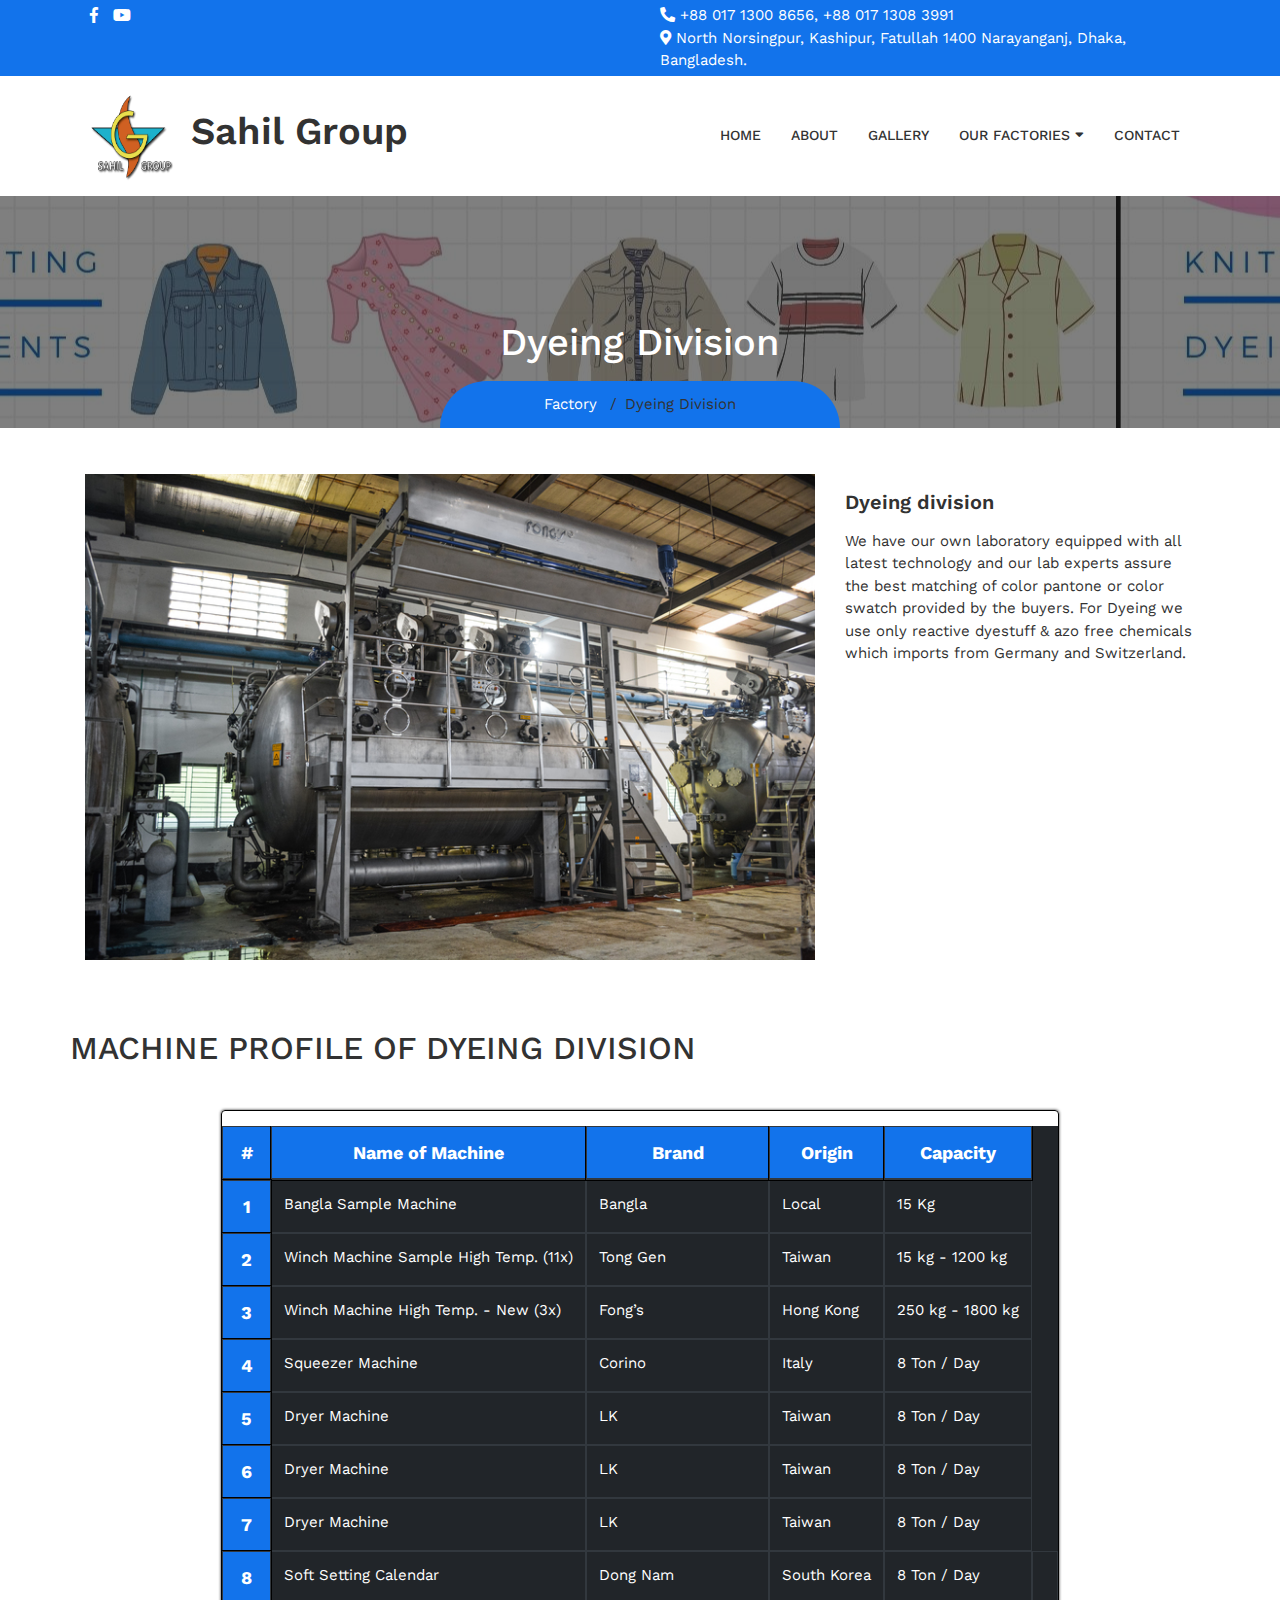
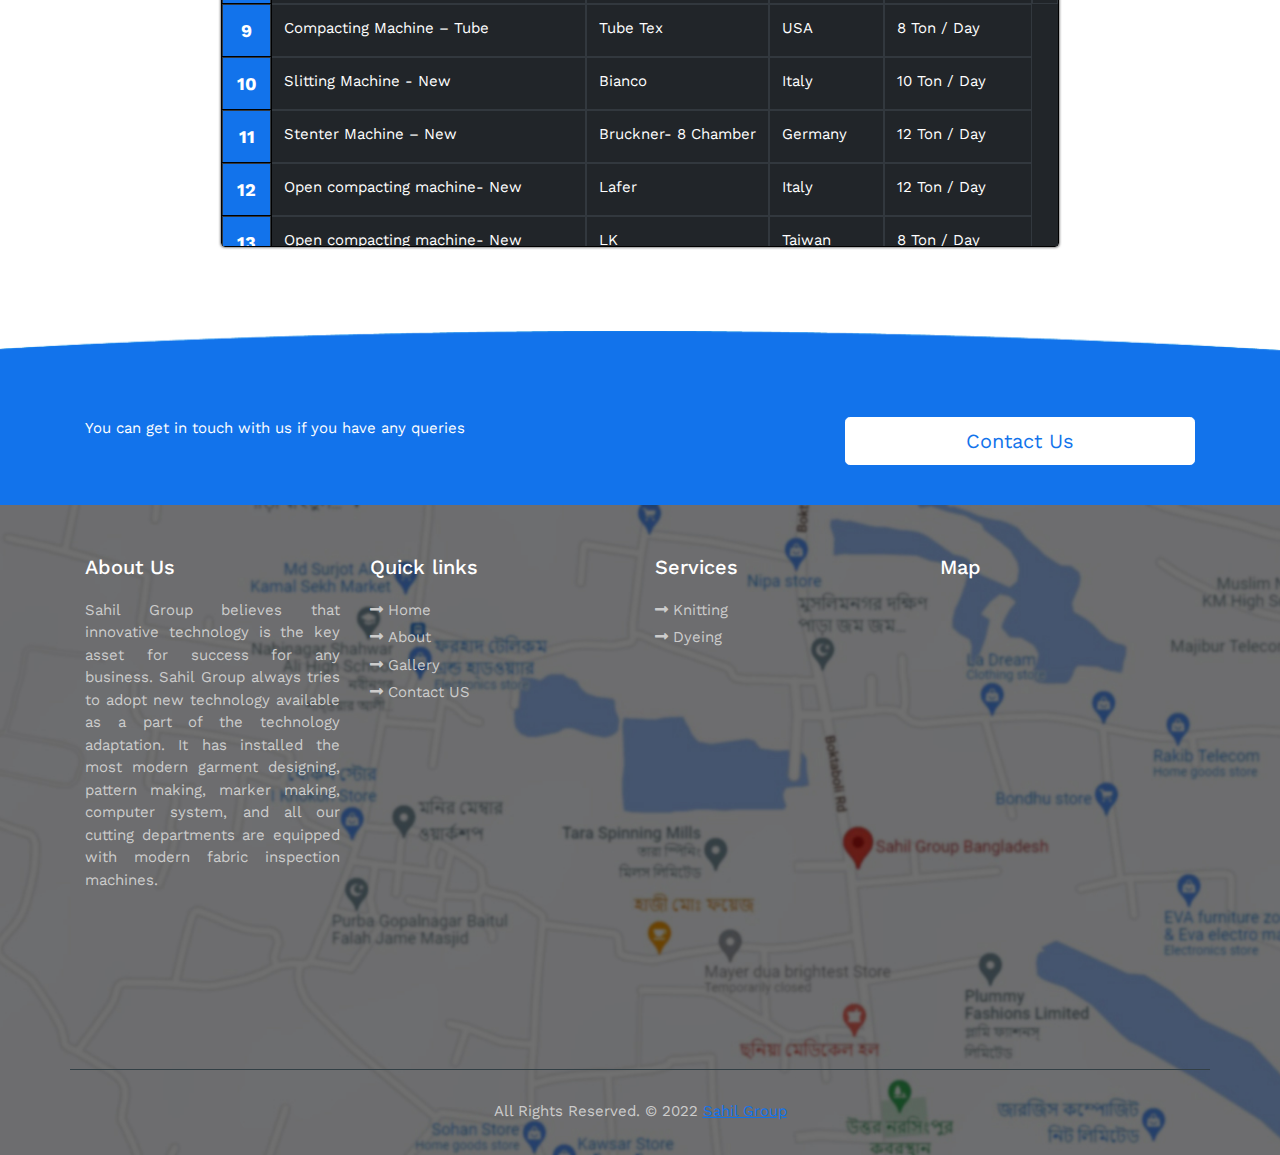
<file: portfolio-4-col.html>
<!DOCTYPE html>
<html lang="en">
<head>
	<meta charset="utf-8">
	<meta name="viewport" content="width=device-width, initial-scale=1, shrink-to-fit=no">
	<meta name="description" content="">
	<meta name="author" content="">
	<title> Sahil Group </title>
		<!-- Title Logo -->
	<link rel="shortcut icon" href="images/logo.png">
	<!-- Bootstrap core CSS -->
	<link href="vendor/bootstrap/css/bootstrap.min.css" rel="stylesheet">
	<!-- Fontawesome CSS -->
	<link href="css/all.css" rel="stylesheet">
	<!-- Custom styles for this template -->
	<link href="css/style.css" rel="stylesheet">
</head>
<body>
<div class="wrapper-main">
	<!-- Top Bar -->
	<div class="top-bar">
		<div class="container">
			<div class="row">
				<div class="col-lg-6">
					<div class="social-media">
						<ul>
                            <li><a href="https://www.facebook.com/sahilgroupbangladesh" target="_blank"><i class="fab fa-facebook-f"></i></a></li>
							<li><a href="https://www.youtube.com/channel/UCUQFZNgdlRY3L430I0VYHQw" target="_blank"><i class="fab fa-youtube"></i></a></li>
						</ul>
					</div>
				</div>
				<div class="col-lg-6">
					<div class="contact-details">
						<ul>
							<li><i class="fas fa-phone fa-rotate-90"></i> +88 017 1300 8656, +88 017 1308 3991</li>
							<li><i class="fas fa-map-marker-alt"></i> North Norsingpur, Kashipur, Fatullah 1400 Narayanganj, Dhaka,  Bangladesh.</li>
						</ul>
					</div>
				</div>
			</div>
		</div>
	</div>
    <!-- Navigation -->
    <nav class="navbar navbar-expand-lg navbar-dark bg-light top-nav">
        <div class="container">
            <a class="navbar-brand" href="index.html">
				<img class="logo-fix" src="images/logo.png" alt="logo" />
            </a>
			<h2 class="logo-text"> Sahil Group </h2>
            <button class="navbar-toggler navbar-toggler-right" type="button" data-toggle="collapse" data-target="#navbarResponsive" aria-controls="navbarResponsive" aria-expanded="false" aria-label="Toggle navigation">
				<span class="fas fa-bars"></span>
            </button>
            <div class="collapse navbar-collapse" id="navbarResponsive">
				<ul class="navbar-nav ml-auto">
					<li class="nav-item">
						<a class="nav-link" href="index.html">Home</a>
					</li>
					<li class="nav-item">
						<a class="nav-link" href="about.html">About</a>
					</li>
					<li class="nav-item">
						<a class="nav-link" href="services.html">Gallery</a>
					</li>

					<li class="nav-item dropdown">
						<a class="nav-link" href="#" id="navbarDropdownPortfolio" data-toggle="dropdown" aria-haspopup="true" aria-expanded="false"> Our Factories <i class="fas fa-sort-down"></i></a>
						<div class="dropdown-menu dropdown-menu-right" aria-labelledby="navbarDropdownPortfolio">
							<a class="dropdown-item" href="portfolio-3-col.html">Knitting Division</a>
							<a class="dropdown-item" href="portfolio-4-col.html">Dyeing Division</a>
						</div>
					</li>

					<li class="nav-item">
						<a class="nav-link" href="contact.html">Contact</a>
					</li>
				</ul>
            </div>
        </div>
    </nav>
	
	<!-- full Title -->
	<div class="full-title">
		<div class="container">
			<!-- Page Heading/Breadcrumbs -->
			<h1 class="mt-4 mb-3"> Dyeing Division </h1>
			<div class="breadcrumb-main">
				<ol class="breadcrumb">
					<li class="breadcrumb-item">
						<a href="index.html">Factory</a>
					</li>
					<li class="breadcrumb-item active">Dyeing Division</li>
				</ol>
			</div>
		</div>
	</div>

    <div class="item-pro">
		<div class="container">
			<!-- Portfolio Item Row -->
			<div class="row">
				<div class="col-md-8">
					<img class="img-fluid" src="images/dyeing-pic.jpg" alt="" />
				</div>
				<div class="col-md-4">
					<h3 class="my-3">Dyeing division</h3>
					<p>We have our own laboratory equipped with all latest technology and our lab experts assure the best matching of color pantone or color swatch provided by the buyers. For Dyeing we use only reactive dyestuff & azo free chemicals which imports from Germany and Switzerland.</p>
<!--					<h3 class="my-3">Features</h3>
					<ul>
						<li><span>•	Single Jersey :</span><span>100 gsm to 300 gsm</span></li>
						<li><span>•	1x1 Rib :</span><span>155 gsm to 300 gsm</span></li>
						<li><span>•	Interlock :</span><span>180 gsm to 350 gsm </span></li>
						<li><span>•	Drop Needle :</span><span>140 gsm to 350 gsm</span></li>
						<li><span>•	Pique :</span><span>140 gsm to 300 gsm</span></li>
						<li><span>•	Lycra Rib :</span><span>180 gsm to 350 gsm </span></li>
						<li><span>•	Single Jersey :</span> <span> 100% With Lycra attached</span></li>
						<li><span>•	Feeder Stripe :</span> <span> 160 gsm to 350 gsm/ 130 gsm to 260 gsm</span></li>
					</ul>-->
				</div>
			</div>

<br>
<br>

			<div class="row">
				<h2 class="py-4">MACHINE PROFILE OF DYEING DIVISION </h2>

				<div class="col-lg-12">
					  <div>
                                        <div class="outer-wrapper">
                                            <div class="table-wrapper">


                                                <table class="table table-hover table-dark">
                                                  <thead>
                                                    <tr>
                                                      <th scope="col">#</th>
                                                      <th scope="col">Name of Machine </th>
                                                      <th scope="col">Brand </th>
                                                      <th scope="col">Origin </th>
                                                      <th scope="col">Capacity  </th>
                                                    </tr>
                                                  </thead>

                                                  <tbody>
                                                    <tr>
                                                      <th scope="row">1</th>
                                                      <td>Bangla Sample Machine </td>
                                                      <td>Bangla </td>
                                                      <td>Local</td>
                                                      <td>15 Kg </td>
                                                    </tr>

                                                    <tr>
                                                      <th scope="row">2</th>
                                                      <td>Winch Machine Sample High Temp. (11x) </td>
                                                      <td>Tong Gen </td>
                                                      <td>Taiwan </td>
                                                      <td>15 kg - 1200 kg </td>
                                                    </tr>

                                                    <tr>
                                                      <th scope="row">3</th>
                                                      <td>Winch Machine High Temp. - New (3x) </td>
                                                      <td>Fong’s </td>
                                                      <td>Hong Kong </td>
                                                      <td>250 kg - 1800 kg</td>
                                                    </tr>

                                                    <tr>
                                                      <th scope="row">4</th>
                                                      <td>Squeezer Machine</td>
                                                      <td>Corino</td>
                                                      <td>Italy </td>
                                                      <td>8 Ton / Day</td>
                                                    </tr>

                                                    <tr>
                                                      <th scope="row">5</th>
                                                      <td>Dryer Machine </td>
                                                      <td>LK</td>
                                                      <td>Taiwan  </td>
                                                      <td>8 Ton / Day</td>
                                                    </tr>

                                                    <tr>
                                                      <th scope="row">6</th>
                                                      <td>Dryer Machine </td>
                                                      <td>LK</td>
                                                      <td>Taiwan  </td>
                                                      <td>8 Ton / Day</td>
                                                    </tr>

                                                    <tr>
                                                      <th scope="row">7</th>
                                                      <td>Dryer Machine </td>
                                                      <td>LK</td>
                                                      <td>Taiwan  </td>
                                                      <td>8 Ton / Day</td>
                                                    </tr>

                                                    <tr>
                                                      <th scope="row">8</th>
                                                      <td>Soft Setting Calendar  </td>
                                                      <td>Dong Nam </td>
                                                      <td>South Korea </td>
                                                      <td>8 Ton / Day<td>
                                                    </tr>

                                                    <tr>
                                                      <th scope="row">9</th>
                                                      <td>Compacting Machine – Tube  </td>
                                                      <td>Tube Tex </td>
                                                      <td>USA  </td>
                                                      <td>8 Ton / Day</td>
                                                    </tr>

                                                    <tr>
                                                      <th scope="row">10</th>
                                                      <td>Slitting Machine - New  </td>
                                                      <td>Bianco </td>
                                                      <td>Italy </td>
                                                      <td>10 Ton / Day</td>
                                                    </tr>

                                                    <tr>
                                                      <th scope="row">11</th>
                                                      <td>Stenter Machine – New </td>
                                                      <td>Bruckner- 8 Chamber  </td>
                                                      <td>Germany    </td>
                                                      <td>12 Ton / Day</td>
                                                    </tr>

                                                    <tr>
                                                      <th scope="row">12</th>
                                                      <td>Open compacting machine- New   </td>
                                                      <td>Lafer</td>
                                                      <td>Italy   </td>
                                                      <td>12 Ton / Day</td>
                                                    </tr>

                                                    <tr>
                                                      <th scope="row">13</th>
                                                      <td>Open compacting machine- New  </td>
                                                      <td>LK</td>
                                                      <td>Taiwan  </td>
                                                      <td>8 Ton / Day</td>
                                                    </tr>

                                                    <tr>
                                                      <th scope="row">14</th>
                                                      <td>Air Turining  </td>
                                                      <td>Hsing Chang</td>
                                                      <td>Taiwan  </td>
                                                      <td>-</td>
                                                    </tr>

                                                    <tr>
                                                      <th scope="row">15</th>
                                                      <td>Boiler </td>
                                                      <td>Thermax</td>
                                                      <td>England  </td>
                                                      <td>8 Ton</td>
                                                    </tr>

                                                    <tr>
                                                      <th scope="row">16</th>
                                                      <td>Generator – Gas  </td>
                                                      <td>Catterpillar</td>
                                                      <td>USA   </td>
                                                      <td>770 KW</td>
                                                    </tr>

                                                    <tr>
                                                      <th scope="row">17</th>
                                                      <td>Air Compressor  </td>
                                                      <td>Boge</td>
                                                      <td>Germany   </td>
                                                      <td>2 Nos. </td>
                                                    </tr>

                                                    <tr>
                                                      <th scope="row">18</th>
                                                      <td>DPDC Electricity  </td>
                                                      <td>PDB </td>
                                                      <td>-  </td>
                                                      <td>-</td>
                                                    </tr>

                                                    <tr>
                                                      <th scope="row">19</th>
                                                      <td>WTP   </td>
                                                      <td>- </td>
                                                      <td>-  </td>
                                                      <td>50 m³ /Hr  </td>
                                                    </tr>

                                                    <tr>
                                                      <th scope="row">20</th>
                                                      <td>ETP   </td>
                                                      <td>- </td>
                                                      <td>-  </td>
                                                      <td>100 m³ /Hr  </td>
                                                    </tr>


                                                  </tbody>
                                                </table>

                                             </div>
                                        </div>

                                    </div>

				</div>

			</div>

			<!-- /.row -->

		</div>
		<!-- /.container -->
	</div>
	
	<!-- Contact Us -->
	<div class="touch-line">
		<div class="container">
			<div class="row">
				<div class="col-md-8">
				   <p>You can get in touch with us if you have any queries</p>
				</div>
				<div class="col-md-4">
				   <a class="btn btn-lg btn-secondary btn-block" href="contact.html"> Contact Us </a>
				</div>
			</div>
		</div>
	</div>

    <!--footer starts from here-->
    <footer class="footer">
        <div class="container bottom_border">
            <div class="row">
				<div class="col-lg-3 col-md-6 col-sm-6 col">
					<h5 class="headin5_amrc col_white_amrc pt2">About Us</h5>
					<!--headin5_amrc-->
					<p class="mb10">Sahil Group believes that innovative technology is the key asset for success for any business. Sahil Group always tries to adopt new technology available as a part of the technology adaptation. It has installed the most modern garment designing, pattern making, marker making, computer system, and all our cutting departments are equipped with modern fabric inspection machines.</p>
				<!--	<ul class="footer-social">
						<li><a class="facebook hb-xs-margin" href="https://www.facebook.com/sahilgroupbangladesh"><span class="hb hb-xs spin hb-facebook"><i class="fab fa-facebook-f"></i></span></a></li>

					</ul>-->
				</div>
				<div class="col-lg-3 col-md-6 col-sm-6">
					<h5 class="headin5_amrc col_white_amrc pt2">Quick links</h5>

					<ul class="footer_ul_amrc">
						<li><a href="index.html"><i class="fas fa-long-arrow-alt-right"></i>Home</a></li>
						<li><a href="about.html"><i class="fas fa-long-arrow-alt-right"></i>About</a></li>
<!--						<li><a href="portfolio-3-col.html"><i class="fas fa-long-arrow-alt-right"></i>Knitting </a></li>
						<li><a href="portfolio-4-col.html"><i class="fas fa-long-arrow-alt-right"></i>Dyeing</a></li>-->
						<li><a href="services.html"><i class="fas fa-long-arrow-alt-right"></i>Gallery</a></li>
						<li><a href="contact.html"><i class="fas fa-long-arrow-alt-right"></i>Contact US</a></li>
					</ul>

				</div>
				<div class="col-lg-3 col-md-6 col-sm-6 col">
					<h5 class="headin5_amrc col_white_amrc pt2">Services</h5>
					<ul class="footer_ul_amrc">
						<li><a href="portfolio-3-col.html"><i class="fas fa-long-arrow-alt-right"></i>Knitting </a></li>
						<li><a href="portfolio-4-col.html"><i class="fas fa-long-arrow-alt-right"></i>Dyeing</a></li>
					</ul>

				</div>
				<div class="col-lg-3 col-md-6 col-sm-6 ">
					<div class="news-box">
						<div class="news-box">
						<h5 class="headin5_amrc col_white_amrc pt2">Map</h5>
						<div class="z-depth-1-half map-container" style="height: 450px">
                        <iframe src="https://www.google.com/maps/embed?pb=!1m18!1m12!1m3!1d3655.628120543332!2d90.46532381491635!3d23.61766638465496!2m3!1f0!2f0!3f0!3m2!1i1024!2i768!4f13.1!3m3!1m2!1s0x3755b1b8f75fc5ff%3A0x385b887bcddccb3a!2sSahil%20Group%20Bangladesh!5e0!3m2!1sen!2sus!4v1645269994023!5m2!1sen!2sus" width="600" height="450" style="border:0;" allowfullscreen="" loading="lazy"></iframe>
                        </div>
					</div>
					</div>
				</div>
			</div>
		</div>
        <div class="container">
            <p class="copyright text-center">All Rights Reserved. &copy; 2022 <a href="#">Sahil Group</a>
            </p>
        </div>
    </footer>
</div>
<!-- Bootstrap core JavaScript -->
<script src="vendor/jquery/jquery.min.js"></script>
<script src="vendor/bootstrap/js/bootstrap.bundle.min.js"></script>
<script src="js/jquery.appear.js"></script>
<script src="js/script.js"></script>
</body>
</html>
</file>
<file: css/style.css>
/*!
 *  Zonebiz - Business Consulting Bootstrap4 Responsive Template
 */

 
@import url('https://fonts.googleapis.com/css?family=Work+Sans:100,200,300,400,500,600,700,800,900');
 
body {
  padding: 0px;
  font-family: 'Work Sans', sans-serif;
  font-size: 15px;
  color: #323232;
}

@media (min-width: 992px) {
  body {
    padding-top: 0px;
  }
}

a.btn-primary{
	background-color: #1273eb;
	border-color: #1273eb;
}
a.btn-primary:hover{
	background-color: #323232;
	border-color: #323232;
}
button.btn-primary{
	background-color: #1273eb;
	border-color: #1273eb;
}
button.btn-primary:hover{
	background-color: #323232;
	border-color: #323232;
}

a.btn-secondary{
	background-color: #1273eb;
	border-color: #1273eb;
}
a.btn-secondary:hover{
	background-color: #323232;
	border-color: #323232;
}
button.btn-secondary{
	background-color: #1273eb;
	border-color: #1273eb;
}
button.btn-secondary:hover{
	background-color: #323232;
	border-color: #323232;
}
/*
.mouse-pointer{
	background-color: #323232;
	position: absolute;
	color: white;
	width: 25px;
	height: 25px;
	border: 1px solid #1273eb;
	border-radius: 25px 50px 50px 50px/25px 50px 50px 50px;
	z-index: 999999;
	pointer-events: none;
	-webkit-transition: all 0.1s;
	-moz-transition: all 0.1s;
	-o-transition: all 0.1s;
	-ms-transition: all 0.1s;
	transition: all 0.1s;
}
*/

.top-bar{
	background: #1273eb;
	padding: 4px 0px;
}
.social-media ul{
	list-style: none;
	margin: 0px;
	padding: 0px;
}
.social-media ul li{
	display: inline-block;
	padding: 0px 5px;
}
.social-media ul li a{
	font-size: 16px;
	color: #ffffff;
}
.social-media ul li a:hover{
	color: #323232;
}

.contact-details ul{
	list-style: none;
	margin: 0px;
	padding: 0px;
	float: right;
}
.contact-details ul li{
	display: inline-block;
	padding: 0px 5px;
	color: #ffffff;
}
.wrapper-main{
	position: relative;
	overflow: hidden;
}

.top-nav{
	background-color: #ffffff !important;
}
.navbar-expand-lg.top-nav .navbar-nav .nav-link{
	padding: 10px 15px;
	color: #323232;
	font-size: 14px;
	font-weight: 500;
	text-transform: uppercase;
	position: relative;
}
.navbar-expand-lg.top-nav .navbar-nav .nav-link i{
	font-size: 14px;
	float: right;
	margin-left: 5px;
}
.navbar-expand-lg.top-nav .navbar-nav .nav-link:hover{
	color: #1273eb;
	border-radius: 4.8px;
}
.navbar-expand-lg.top-nav .navbar-nav .nav-link.active{
	color: #1273eb;
}
.navbar-expand-lg.top-nav .navbar-nav .nav-link.active:before{
	content: "";
	position: absolute;
	width: 40px;
	background: #1273eb;
	height: 5px;
	top: 0px;
	left: 0px;
	border-radius: 6px;
}
.navbar-expand-lg.top-nav .navbar-nav .nav-link.active:after{
	content: "";
	position: absolute;
	width: 40px;
	background: #1273eb;
	height: 5px;
	bottom: 0px;
	right: 0px;
	border-radius: 6px;
}
.navbar-expand-lg.top-nav .navbar-nav .nav-link:before{
	content: "";
	position: absolute;
	width: 0px;
	background: #1273eb;
	height: 5px;
	top: 0px;
	left: 0px;
	border-radius: 6px;
	-webkit-transition: all 500ms ease;
	-ms-transition: all 500ms ease;
	-o-transition: all 500ms ease;
	-moz-transition: all 500ms ease;
	transition: all 500ms ease;
}
.navbar-expand-lg.top-nav .navbar-nav .nav-link:after{
	content: "";
	position: absolute;
	width: 0px;
	background: #1273eb;
	height: 5px;
	bottom: 0px;
	right: 0px;
	border-radius: 6px;
	-webkit-transition: all 500ms ease;
	-ms-transition: all 500ms ease;
	-o-transition: all 500ms ease;
	-moz-transition: all 500ms ease;
	transition: all 500ms ease;
}
.navbar-expand-lg.top-nav .navbar-nav .nav-link:hover:before{
	width: 40px;
	-webkit-transition: all 500ms ease;
	-ms-transition: all 500ms ease;
	-o-transition: all 500ms ease;
	-moz-transition: all 500ms ease;
	transition: all 500ms ease;
}
.navbar-expand-lg.top-nav .navbar-nav .nav-link:hover:after{
	width: 40px;
	-webkit-transition: all 500ms ease;
	-ms-transition: all 500ms ease;
	-o-transition: all 500ms ease;
	-moz-transition: all 500ms ease;
	transition: all 500ms ease;
}
.fixed-menu {
  position: fixed;
  opacity: 0;
  visibility: hidden;
  left: 0px;
  top: 0px;
  min-height: auto;
  width: 100%;
  padding: 0px 0px;
  background: #ffffff;
  z-index: 0;
  -webkit-box-shadow: 0px 13px 15px -12px rgba(35,35,35,0.15);
  box-shadow: 0px 13px 15px -12px rgba(35,35,35,0.15);
  transition: all 500ms ease;
  -moz-transition: all 500ms ease;
  -webkit-transition: all 500ms ease;
  -ms-transition: all 500ms ease;
  -o-transition: all 500ms ease;
  z-index: 999;
  opacity: 1;
  visibility: visible;
  -ms-animation-name: fadeInDown;
  -moz-animation-name: fadeInDown;
  -op-animation-name: fadeInDown;
  -webkit-animation-name: fadeInDown;
  animation-name: fadeInDown;
  -ms-animation-duration: 500ms;
  -moz-animation-duration: 500ms;
  -op-animation-duration: 500ms;
  -webkit-animation-duration: 500ms;
  animation-duration: 500ms;
  -ms-animation-timing-function: linear;
  -moz-animation-timing-function: linear;
  -op-animation-timing-function: linear;
  -webkit-animation-timing-function: linear;
  animation-timing-function: linear;
  -ms-animation-iteration-count: 1;
  -moz-animation-iteration-count: 1;
  -op-animation-iteration-count: 1;
  -webkit-animation-iteration-count: 1;
  animation-iteration-count: 1;
}
.dropdown-toggle::after{
	display: none;
}

.navbar-expand-lg.top-nav .navbar-nav .dropdown-menu{
	margin: 0px;
	box-shadow: 3px 5px 15px rgba(0,0,0, .15);
	border: none;
	padding: 20px;
}
.navbar-expand-lg.top-nav .navbar-nav .dropdown-menu .dropdown-item{
	font-size: 14px;
	padding: 0px;
	margin-bottom: 15px;
	font-weight: 300;
}
.navbar-expand-lg.top-nav .navbar-nav .dropdown-menu .dropdown-item:last-child{
	padding: 0px;
	margin: 0px;
}
.navbar-expand-lg.top-nav .navbar-nav .dropdown-menu .dropdown-item:hover{
	background: none;
	color: #1273eb;
}
.top-nav .navbar-toggler{
	color: #323232;
	border-color: #323232;
}
.top-nav .navbar-toggler:hover{
	color: #1273eb;
	border-color: #1273eb;
}


.slider-main .carousel ol li{
	height: 15px;
	border-radius: 6px;
	background: #323232;
}
.slider-main .carousel .carousel-indicators .active{
	background: #1273eb;
}
.slider-main .carousel .carousel-item .carousel-caption h3{
	font-size: 75px;
	font-weight: 700;
}
.slider-main .carousel .carousel-item .carousel-caption p{
	font-size: 38px;
}
.slider-main .carousel .carousel-inner .carousel-item:before{
	content: "";
	position: absolute;
	background: rgba(0,0,0,0.5);
	top: 0px;
	left: 0px;
	width: 100%;
	height: 100%;
}
.carousel-item {
  height: 88vh;
  min-height: 300px;
  background: no-repeat center center scroll;
  -webkit-background-size: cover;
  -moz-background-size: cover;
  -o-background-size: cover;
  background-size: cover;
}
.portfolio-item {
  margin-bottom: 30px;
}
.services-bar{
	padding: 20px 0px 30px 0px;
	background: url(../images/dott.jpg);
}
.services-bar h1{
	font-weight: 600;
	font-size: 45px;
	text-align: center;
	margin-bottom: 0px;
}
.services-bar .card{
	box-shadow: 3px 5px 15px rgba(0,0,0, .15);
	border: none;
}
.services-bar .card h4.card-header{
	background-color: transparent;
	color: #1273eb;
	font-size: 18px;
	font-weight: 500;
	border: none;
	padding: 0px;
	margin-bottom: 15px;
}
.services-bar .card .card-footer{
	background-color: #323232;
}
.about-main{
	padding: 30px 0px;
}
.about-main h2{
	font-size: 38px;
	font-weight: 600;
	margin-bottom: 20px;
	padding-bottom: 10px;
	position: relative;
}
.about-main h2:after{
	content: "";
	position: absolute;
	border-bottom: 4px solid #000000;
	bottom: 0px;
	height: 2px;
	width: 100px;
	left: 0px;
}
.about-main h5{
	font-size: 18px;
}
.about-main p{
	font-size: 15px;
	text-transform: capitalize;
}
.about-main ul{
	padding-left: 20px;
}
.about-main ul li{
	position: relative;
	font-weight: 300;
	list-style: none;
	line-height: 29px;
	font-size: 15px;
}
.about-main ul li:before{
	content: "\f0da";
	font-family: 'Font Awesome 5 Free';
	font-weight: 900;	
	position: absolute;
	left: -15px;
	top: 0px;
	color: #1273eb;
}
.card-img img{
	width: 100%;
}
.portfolio-main{
	padding: 30px 0px;
}
.portfolio-main h2{
	font-weight: 600;
	font-size: 45px;
	margin-bottom: 20px;
	text-align: center;
}
.project-menu {
    margin-bottom: 30px;
}
.portfolio-main .card {
	border: none;
	border-radius: 10px;
	overflow: hidden;
}
.portfolio-main .card .card-body .card-title{
	margin-bottom: 0px;
}
.portfolio-main .card .card-body .card-title a{
	font-size: 20px;
	font-weight: 400;
	text-transform: capitalize;
	color: #ffffff;
	margin: 0;
}
.portfolio-main .card .card-body{
	position: absolute;
	background: #323232;
	padding: 0px 20px;
	height: 40px;
	transform: scale(0);
	transition-property: transform;
	transition-duration: 0.3s;
	transition-timing-function: ease-out;
	display: flex;
	align-items: center;
	vertical-align: center;
	-webkit-transition: all 0.5s;
	-moz-transition: all 0.5s;
	-o-transition: all 0.5s;
	-ms-transition: all 0.5s;
	transition: all 0.5s;
	left: 0;
	top: 0;
	bottom: 0;
	right: 0;
}
.portfolio-main .card:hover .card-body{
	transform: scale(1);
	top: 80%;
}
.card-img{
	overflow: hidden;
	position: relative;
}
.portfolio-item .card:hover .card-img .card-img-top{
	transform: scale3D(1.2, 1.2, 2);
	opacity: .5;
}
.card-img-top{
	transition: all 500ms linear 0s;
}
.overlay{
	background: rgba(18,115,235,0.5);
	position: absolute;
	bottom: -100%;
	width: 100%;
	height: 100%;
	left: 50%;
	transform: translateX(-50%);
	transition: all 0.3s;
}
.overlay i{
	font-size: 35px;
	position: absolute;
	top: 30%;
	left: 50%;
	transform: translateX(-50%);
	color: #ffffff;
}
.portfolio-main .card:hover .overlay{
	bottom: 0px;
}

.blog-slide h2{
	font-weight: 600;
	font-size: 45px;
	margin-bottom: 20px;
	text-align: center;
}

.post-slide{
    margin: 0 15px;
    background: #fff;
    border-bottom: 4px solid #1273eb;
}
.post-slide .post-header{
    padding: 15px 20px;
}
.post-slide .title{
    margin-bottom: 5px;
}
.post-slide .title a{
    font-size: 15px;
    color: #323232;    
    text-transform: capitalize;
    transition: all 0.4s ease 0s;
}
.post-slide .title a:hover{
    color: #fd6058;
    text-decoration: none;
}
.post-slide .post-bar{
    margin: 15px 0 0 0;
    padding: 0;
    list-style: none;
}
.post-slide .post-bar li{
    display: inline-block;
    margin-right: 20px;
    color: #1273eb;
}
.post-slide .post-bar li a{
    font-size: 15px;
    color: #808080;
    text-transform: capitalize;
}
.post-slide .post-bar li a:hover{
    text-decoration: none;
    color: #1273eb;
}
.post-slide .post-bar li img{
    width: 35px;
    height: 35px;
    border-radius: 50%;
}
.post-slide .post-bar li i,
.post-slide .post-bar li img{
    margin-right: 5px;
}
.post-slide .pic{
    overflow: hidden;
    position: relative;
}
.post-slide .pic:after{
    content: "";
    width: 100%;
    height: 100%;
    position: absolute;
    top: 0;
    left: 0;
    background: rgba(255,255,255,0);
    transition: all 0.9s ease 0s;
}
.post-slide:hover .pic:after{
    background: rgba(255,255,255,0.2);
}
.post-slide .pic img{
    width: 100%;
    height: auto;
    transform: rotate(0deg) scale(1,1);
    transition: all 0.6s ease-in-out 0s;
}
.post-slide:hover .pic img{
    transform: rotate(10deg) scale(1.5,1.5);
}
.post-slide .post-category{
    padding: 5px 15px;
    margin: 0;
    list-style: none;
    position: absolute;
    bottom: 0;
    left: 0;
    background: #1273eb;
    z-index: 1;
}
.post-slide .post-category li{
    display: inline-block;
    text-transform: uppercase;
}
.post-slide .post-category li:after{
    content: " ,";
    color: #fff;
}
.post-slide .post-category li:last-child:after{
    content: "";
}
.post-slide .post-category li a{
    color: #fff;
}
.post-slide .post-category li a:hover{
    text-decoration: none;
    color: #333;
}
.post-slide .post-description{
    font-size: 16px;
    color: #808080;
    padding: 15px;
}
@media only screen and (max-width: 480px) {
    .post-header .post-bar li{
        margin-right: 5px;
    }
}

.touch-line{
	padding: 40px 0px;
	background: #1273eb;
	position: relative;
	margin-top: 90px;
}
.touch-line:before{
	position: absolute;
	content: "";
	z-index: -1;
	left: 0;
	top: -46px;
	bottom: auto;
	right: auto;
	z-index: -1;
	width: 100%;
	height: 50px;
	background-size: cover;
	background-position: 50% 50%;
	background-image: url(../images/bg-bdr2.png);
}
.touch-line p{
	color: #ffffff;
	font-size: 15px;
}
.touch-line a.btn-secondary{
	background-color: #ffffff;
	border-color: #ffffff;
	color: #1273eb;
}
.footer { 
	width:100%; 
	background: url(../images/footer-bg.jpg) no-repeat center;
	background-size: cover;
	min-height:250px; 
	padding:10px 0px 25px 0px;
	}
.pt2 { 
	padding-top:40px ;
	margin-bottom:20px ;
	color: #ffffff;
	font-weight: 500;
	}
footer p { 
	font-size:15px; 
	color:#CCC; 
	padding-bottom:0px; 
	margin-bottom:8px;
	}
.mb10 { 
	padding-bottom:0px ;
	text-align: justify;
	}
.footer_ul_amrc { 
	margin:0px ; 
	list-style-type:none ; 
	font-size:14px; 
	padding:0px 0px 10px 0px ; 
	}
.footer_ul_amrc li {
	padding:0px 0px 5px 0px;
	}
.footer_ul_amrc li a{ 
	color:#cccccc;
	font-size: 15px;
	font-weight: 400;
	}
.footer_ul_amrc li a i{
	margin-right: 5px;
}
.footer_ul_amrc li a:hover{ 
	color:#fff; 
	text-decoration:none;
	}
.footer_ul_amrc li .media-left{
	margin-right: 10px;
}
.footer_ul_amrc li .media-left img{
	max-width: 50px;
}
.footer_ul_amrc li .media-body p{
	font-size: 14px;
	font-weight: 500;
	color: #ffffff;
}
.footer_ul_amrc li .media-body span{
	color: #cccccc;
	font-size: 14px;
	font-weight: 400;
}
.fleft { 
	float:left;
	}
.padding-right { 
	padding-right:10px; 
	}
.footer_ul2_amrc {
	margin:0px; 
	list-style-type:none; 
	padding:0px;
	}
.footer_ul2_amrc li p { 
	display:table; 
	}
.footer_ul2_amrc li a:hover { 
	text-decoration:none;
	}
.footer_ul2_amrc li i { 
	margin-top:5px;
	}
.footer_ul2_amrc li a {
	color: #1273eb;
	font-size: 12px;
}
.bottom_border { 
	border-bottom:1px solid #323f45; 
	padding-bottom:20px;
	}
.foote_bottom_ul_amrc {
	list-style-type:none;
	padding:0px;
	display:table;
	margin-top: 10px;
	margin-right: auto;
	margin-bottom: 10px;
	margin-left: auto;
}
.foote_bottom_ul_amrc li { 
	display:inline;
	}
.foote_bottom_ul_amrc li a {
	color:#ffffff; 
	margin:0 12px;
	font-size: 16px;
	font-weight: 300;
	}
.footer-logo{
	padding: 20px 0px;
	text-align: center;
}
.copyright{
	margin-top: 30px;
}
.copyright a{
	color: #1273eb;
	text-decoration: underline;
}
.copyright a:hover{
	color: #ffffff;
	text-decoration: none;
}
.social_footer_ul { 
	display:table; 
	margin:15px auto 0 auto; 
	list-style-type:none;
	padding: 0;	
	}
.social_footer_ul li { 
	padding-left:20px; 
	padding-top:10px; 
	float:left; 
	}
.social_footer_ul li a { 
	color:#CCC; 
	border:2px solid #CCC; 
	padding:8px;
	border-radius:50%;
	}
.social_footer_ul li i {  
	width:20px; 
	height:20px; 
	text-align:center;
	}
.social_footer_ul li a:hover {
	color: #1273eb; 
	border:2px solid #1273eb; 
}

.footer-social{
	margin: 0px;
	padding: 0px;
	list-style: none;
}
.footer-social li{
	display: inline-block;
}

/*-- button --*/

.hb {
	display: inline-block;
	position:relative;
	text-align: center; /*  Default text align center */
	z-index: 0;
}

.hb:before,
.hb:after {
	position: absolute;
	content: "";  
	left: -1px;
	top: 0;
	z-index: -1;
}

.hb:before {
	-webkit-transform: rotate(60deg);
	-moz-transform: rotate(60deg);
	-ms-transform: rotate(60deg);
	-o-transform: rotate(60deg);
	transform: rotate(60deg);
}

.hb:after {
	-webkit-transform: rotate(-60deg);
	-moz-transform: rotate(-60deg);
	-ms-transform: rotate(-60deg);
	-o-transform: rotate(-60deg);
	transform: rotate(-60deg);
}

.hb i {
	z-index: 9;
	-webkit-transition: all .25s ease;
	   -moz-transition: all .25s ease;
	    -ms-transition: all .25s ease;
	     -o-transition: all .25s ease;
	        transition: all .25s ease;
}


.hb,
.hb:before,
.hb:after { 
	 box-sizing: border-box;

	 /* default transition time is set .25s = 250 millisecond  
	 Uncomment following if you want to set transition on hexagon color change */ 

	 -webkit-transition: all .25s ease;
	   -moz-transition: all .25s ease;
	    -ms-transition: all .25s ease;
	     -o-transition: all .25s ease;
	        transition: all .25s ease;
}

.hb-xs-margin {
    margin: 5px;
    display: inline-block;
    overflow: hidden;
}	
.hb-xs {
    line-height: 18.5px;
    font-size: 18.5px;
    margin: 9.5px 0;
}
.hb-xs, .hb-xs::after, .hb-xs::before {
    height: 18.5px;
    width: 32px;
}
.spin,
.spin-icon i {
	-webkit-transition: -webkid-transform .25s  ease;
	   -moz-transition: -moz-transform .25s  ease;
	    -ms-transition: -ms-transform .25s  ease;
	     -o-transition: -o-transform .25s  ease;
	        transition: transform .25s  ease;
}

.spin-icon:hover i,
.spin:hover {
	-webkit-transform:rotate(360deg);
	   -moz-transform:rotate(360deg);
	    -ms-transform:rotate(360deg);
	     -o-transform:rotate(360deg);
			transform:rotate(360deg);	
}

.hb:hover,
.hb:hover:before,
.hb:hover:after {
	background: transparent;  
	border-left:1px solid #2ecc71;
	border-right:1px solid #2ecc71;  
	color: #2ecc71; /* Default hover font color */
}

.hb-facebook,
.hb-facebook:before,
.hb-facebook:after {
	background: #3B5998;
	border-color: #3B5998;
	color: #ffffff;
}
.hb-facebook:hover,
.hb-facebook:hover:before,
.hb-facebook:hover:after {
	background: transparent;
	border-color: #3B5998;
	color: #3B5998;
}

/* Facebook inverts */
.hb-facebook-inv,
.hb-facebook-inv:after,
.hb-facebook-inv:before {
	color: #3B5998;   
	border-color: #3B5998;
	background: transparent;
}
.hb-facebook-inv:hover,
.hb-facebook-inv:hover:after,
.hb-facebook-inv:hover:before {
	background: #3B5998; 
	border-color: #3B5998;
	color: #ffffff;  
}

.hb-twitter,
.hb-twitter:before,
.hb-twitter:after  {
	background: #55ACEE;
	border-color: #55ACEE;
	color: #ffffff;
}

.hb-twitter:hover,
.hb-twitter:hover:before,
.hb-twitter:hover:after   {
	background: transparent;
	border-color: #55ACEE;
	color: #55ACEE;
}

/* Twitter inverts */
.hb-twitter-inv,
.hb-twitter-inv:after,
.hb-twitter-inv:before {
	background: transparent;
	border-color: #55ACEE;
	color: #55ACEE;
}
.hb-twitter-inv:hover,
.hb-twitter-inv:hover:after,
.hb-twitter-inv:hover:before {
	background: #55ACEE;
	border-color: #55ACEE;
	color: #ffffff;
}


.hb-instagram,
.hb-instagram:before,
.hb-instagram:after  {
	background: #e1306c;
	border-color: #e1306c;
	color: #ffffff;
}

.hb-instagram:hover,
.hb-instagram:hover:before,
.hb-instagram:hover:after   {
	background: transparent;
	border-color: #e1306c;
	color: #e1306c;
}

/* Twitter inverts */
.hb-instagram-inv,
.hb-instagram-inv:after,
.hb-instagram-inv:before {
	background: transparent;
	border-color: #e1306c;
	color: #e1306c;
}
.hb-instagram-inv:hover,
.hb-instagram-inv:hover:after,
.hb-instagram-inv:hover:before {
	background: #e1306c;
	border-color: #e1306c;
	color: #ffffff;
}


.hb-google-plus,
.hb-google-plus:before,
.hb-google-plus:after {
	background: #db514f;
	border-color: #db514f;
	color: #ffffff;
}
.hb-google-plus:hover,
.hb-google-plus:hover:before,
.hb-google-plus:hover:after {
	background:transparent;
	border-color: #db514f;
	color: #db514f;
}

/* google-plus inverts */
.hb-google-plus-inv,
.hb-google-plus-inv:after,
.hb-google-plus-inv:before {
	background:transparent;
	border-color: #db514f;
	color: #db514f;
}
.hb-google-plus-inv:hover,
.hb-google-plus-inv:hover:after,
.hb-google-plus-inv:hover:before {
	background: #db514f;
	border-color: #db514f;
	color: #ffffff;
}


.hb-dribbble,
.hb-dribbble:before,
.hb-dribbble:after {
	background: #ea4c89;
	border-color: #ea4c89;
	color: #ffffff;
}
 
.hb-dribbble:hover,
.hb-dribbble:hover:before, 
.hb-dribbble:hover:after {
	background:transparent;
	border-color: #ea4c89;
	color: #ea4c89;
}

/* dribbble inverts */
.hb-dribbble-inv, 
.hb-dribbble-inv:after,
.hb-dribbble-inv:before {
	background:transparent;
	border-color: #ea4c89;
	color: #ea4c89;
}
.hb-dribbble-inv:hover,
.hb-dribbble-inv:hover:after,
.hb-dribbble-inv:hover:before {
	background: #ea4c89;
	border-color: #ea4c89;
	color: #ffffff;
}

.news-box p{
	line-height: 24px;
	margin-bottom: 30px;
}



/* ---- All Pages CSS ---- */

.full-title{
	padding: 100px 0px 0px 0px;
	background: url(../images/all-title-bg.jpg) no-repeat center;
	position: relative;
}
.full-title:before{
	content: "";
	background: rgba(0,0,0,0.5);
	top: 0px;
	left: 0px;
	position: absolute;
	width: 100%;
	height: 100%;
}
.full-title h1{
	position: relative;
	color: #ffffff;
	font-size: 38px;
	text-align: center;
}
.full-title h1 small{
	float: right;
	padding: 15px 0px;
	font-size: 14px;
}
.breadcrumb-main{
	position: relative;
	max-width: 400px;
	margin: 0 auto;
	text-align: center;
}
.breadcrumb-main .breadcrumb{
	background: #1273eb;
	border-radius: 100px 100px 0px 0px;
	display: block;
}
.breadcrumb-main .breadcrumb li a{
	color: #ffffff;
	font-size: 15px;
}
.breadcrumb-main .breadcrumb li{
	color: #323232;
	display: inline-block;
	font-size: 15px;
}
.breadcrumb-main .breadcrumb-item + .breadcrumb-item::before{
	color: #323232;
}

.about-inner{
	padding: 30px 0px;
}
.left-ab h3{
	font-size: 38px;
	font-weight: 600;
	margin-bottom: 20px;
	padding-bottom: 10px;
	position: relative;
}
.left-ab p{
	font-size: 15px;
}
.left-ab ul{
	padding-left: 20px;
}
.left-ab ul li {
    position: relative;
    font-weight: 300;
    list-style: none;
    line-height: 29px;
    font-size: 15px;
}
.left-ab ul li::before {
    content: "\f105";
    font-family: 'Font Awesome 5 Free';
    font-weight: 900;
    position: absolute;
    left: -15px;
    top: 0px;
    color: #1273eb;
}

.team-members-box{
	padding: 30px 0px;
}
.team-members-box .card{
	box-shadow: 3px 5px 15px rgba(0,0,0, .15);
	border: none;	
}
.team-members-box h2{
	font-weight: 600;
	font-size: 45px;
	margin-bottom: 20px;
	text-align: center;
}
.our-team{
    text-align: center;
    position: relative;
}
.our-team img{
    width: 100%;
    height: auto;
}
.our-team .team-content{
    width: 100%;
    height: auto;
    background: #323232;
    padding: 27px 0;
    border-left: 5px solid #1273eb;
	border-right: 5px solid #1273eb;
    box-shadow: 0 15px 25px 0 rgba(3,7,15,0.1);
    position: absolute;
    bottom: 0;
    right: 0;
    transition: all 0.5s ease 0s;
}
.our-team:hover .team-content{
    background: #1273eb;
}
.our-team .title{
    font-size: 20px;
    font-weight: 700;
    color: #ffffff;
    text-transform: capitalize;
    margin: 0;
    transition: all 0.5s ease 0s;
}
.our-team:hover .title{
    color: #ffffff;
    margin-bottom: 10px;
}
.our-team .post{
    display: block;
    font-size: 15px;
    font-style: italic;
    color: #323232;
    text-transform: capitalize;
    height: 0;
    opacity: 0;
    transform: scale(0);
    transition: all 0.5s ease 0s;
}
.our-team:hover .post{
    height: 30px;
    opacity: 1;
    transform: scale(1);
}
.our-team .social{
    list-style: none;
    padding: 0;
    margin: 0;
    width: 100%;
    position: absolute;
    bottom: 0;
    left: 0;
    opacity: 0;
    transform: translateY(-60%);
    transition: all 0.5s ease 0s;
}
.our-team:hover .social{
    transform: translateY(50%);
    opacity: 1;
}
.our-team .social li{
    display: inline-block;
}
.our-team .social li a{
    display: block;
    width: 40px;
    height: 40px;
    border-radius: 50%;
    background: #323232;
    font-size: 17px;
    font-weight: 700;
    line-height:40px;
    color: #ffffff;
    transition: all 0.5s ease 0s;
}
.our-team .social li a:hover{
    color: #ffffff;
	background: #1273eb;
}
@media only screen and (max-width: 990px){
    .our-team{ margin-bottom: 0px; }
	
}

.customers-box{
	padding: 30px 0px;
}
.customers-box h2{
	font-weight: 600;
	font-size: 45px;
	margin-bottom: 20px;
	text-align: center;
}
.customers-box .mb-4{
	text-align: center;
}

.portfolio-col{
	padding: 30px 0px;
}
.portfolio-item .card{
	border: none;
}
.portfolio-item .card .card-body{
	box-shadow: 3px 5px 15px rgba(0,0,0, .15);
}
.portfolio-item .card .card-body h4{
	margin-bottom: 12px;
}
.portfolio-item .card .card-body h4 a{
	color: #323232;
	text-decoration: none;
	font-size: 22px;
	text-transform: capitalize;
}
.portfolio-item .card .card-body p{
	margin-bottom: 0px;
}
.hover-box{
	position: relative;
	overflow: hidden;
}
.dot-full{
	background: #1273eb;
	width: 40px;
	height: 40px;
	position: absolute;
	top: -5px;
	right: -5px;
	border-radius: 50px;
	transition: all 0.5s ease 0s;
}
.dot-full i{
	color: #ffffff;
	font-size: 30px;
	width: 80px;
	height: 80px;
	background: #323232;
	text-align: center;
	line-height: 80px;
	border-radius: 50px;
	opacity: 0;
}
.portfolio-item .card:hover .dot-full{
	background: rgba(18,115,235,0.5);
	width: 100%;
	height: 100%;
	border-radius: 0px;
	top: 0px;
	right: 0px;
	display: flex;
	-webkit-box-pack: center;
	-webkit-justify-content: center;
	-ms-flex-pack: center;
	justify-content: center;
	-webkit-box-align: center;
	-webkit-align-items: center;
	-ms-flex-align: center;
	align-items: center;
}
.portfolio-item .card:hover .dot-full i{
	opacity: 1;
}


.item-pro{
	padding: 30px 0px;
}
.item-pro h3{
	font-size: 20px;
	font-weight: 600;
}
.item-pro ul{
	padding-left: 0px;
}
.item-pro ul li{
	display: -webkit-box;
	display: -webkit-flex;
	display: -ms-flexbox;
	display: flex;
	line-height: 30px;
}
.item-pro ul li span{
	-webkit-box-flex: 1;
	-webkit-flex: 1;
	-ms-flex: 1;
	flex: 1;
}


.project-inner h3{
	font-size: 20px;
	font-weight: 500;
	margin-bottom: 30px;
}
.pagination_bar .pagination .page-item .page-link{
	font-size: 20px;
	background: #323232;
	border: 1px solid #323232;
	color: #ffffff;
	width: 35px;
	text-align: center;
}
.pagination_bar .pagination .page-item .page-link:hover{
	background: #1273eb;
}
.portfolio-item h4.card-title a{
	font-size: 20px;
	font-weight: 500;
	margin-bottom: 20px;
	color: #323232;
}
.related-projects{
	padding: 30px 0px; 
}
.related-projects h3{
	font-weight: 600;
	font-size: 24px;
	margin: 0px;
	margin-bottom: 20px;
}
.blog-main{
	padding: 30px 0px;
}
.by-post{
	margin-bottom: 12px;
}
.blog-entries .card{
	box-shadow: 3px 5px 15px rgba(0,0,0, .15);
	border: none;
}
.blog-entries .card .card-body h2.card-title{
	font-size: 22px;
	font-weight: 500;
}
.blog-entries .card .card-footer{
	background-color: #323232;
}
.blog-entries .card .card-footer.text-muted{
	color: #ffffff !important;
}
.blog-entries .card .card-footer a{
	color: #1273eb;
}
.blog-right-side .card{
	box-shadow: 3px 5px 15px rgba(0,0,0, .15);
	border: none;
}
.blog-right-side .card h5.card-header{
	background-color: #323232;
	color: #ffffff;
	font-size: 20px;
	font-weight: 400;
}
.blog-right-side .card .card-body ul li{
	margin-bottom: 2px;
}
.blog-right-side .card .card-body ul li a{
	border-radius: 4.8px;
	padding: 6px;
	background: #323232;
	color: #ffffff;
	display: inline-block;
}
.blog-main .blockquote{
	border-left: 3px solid #1273eb;
	padding-left: 20px;
}
.blog-main .blockquote p{
	font-style: italic;
	font-size: 20px;
}

.pagination_bar_arrow .pagination .page-item .page-link{
	font-size: 20px;
	background: #323232;
	border: 1px solid #323232;
	color: #ffffff;
	width: 120px;
	text-align: center;
}
.pagination_bar_arrow .pagination .page-item .page-link:hover{
	background: #1273eb;
}
.faq-main{
	padding: 30px 0px;
	margin: 30px 0px;
}
.faq-main h2{
	font-weight: 600;
	font-size: 45px;
	text-align: center;
	margin-bottom: 15px;
}
#accordionExample .accordion-single{
	border-radius: 0px;
	border: none;
	position: relative;
	margin-bottom: 15px;
}
#accordionExample  .accordion-single .card-header{
	background-color: transparent;
	padding: 0px;
	border: none;
}
#accordionExample  .accordion-single .card-header h5 button{
	color: #202428;
	display: block;
	position: relative;
	padding: 10px 30px 10px 60px;
	font-size: 18px;
	text-transform: capitalize;
	width: 100%;
	text-align: left;
	border: none;
	font-weight: 600;
}
#accordionExample  .accordion-single .card-header h5 button:hover{
	color: #1273eb;
	text-decoration: none;
}
#accordionExample  .accordion-single h5 button[aria-expanded="false"]::before {
    content: "\f105";
	font-family: "Font Awesome 5 Free";
	font-weight: 900;
	width: 40px;
	height: 47px;
	line-height: 47px;
	background: #1273eb;
	border: 1px solid #1273eb;
	border-radius: 3px;
	font-size: 24px;
	color: #000000;
	text-align: center;
	position: absolute;
	top: 0;
	left: 0;
	transition: all 0.3s ease 0s;
}
#accordionExample  .accordion-single h5 button[aria-expanded="true"]::before{
    content: "\f107";
	font-family: "Font Awesome 5 Free";
	font-weight: 900;
	width: 40px;
	height: 47px;
	line-height: 47px;
	background: #1273eb;
	border: 1px solid #1273eb;
	border-radius: 3px;
	font-size: 24px;
	color: #ffffff;
	text-align: center;
	position: absolute;
	top: 0;
	left: 0;
	transition: all 0.3s ease 0s;
}
#accordionExample .accordion-single:before {
    content: "";
    display: block;
    width: 1px;
    height: 100%;
    border: 1px dashed #1273eb;
    position: absolute;
    top: 25px;
    left: 18px;
}
#accordionExample .accordion-single .card-body{
	padding: 10px 30px 10px 30px;
	margin-left: 40px;
	background: #fff;
	border-top: none;
	font-size: 15px;
	color: #6f6f6f;
	line-height: 28px;
	letter-spacing: 1px;
}

.error-contents{
	padding: 30px 0px;
	max-width: 980px;
	margin: 0 auto;
	text-align: center;
}
.error-contents{}
.pricing-box{
	padding: 30px 0px;
}
.bg-01{
	background: url(../images/pricing-bg-01.jpg) no-repeat center;
	background-size: cover;
}
.bg-02{
	background: url(../images/pricing-bg-02.jpg) no-repeat center;
	background-size: cover;
}
.bg-03{
	background: url(../images/pricing-bg-03.jpg) no-repeat center;
	background-size: cover;
}
.pricing-box .card:hover .card-header{
	background: none;
}
.pricing-box .card{
	position: relative;
	overflow: hidden;
	-webkit-box-shadow: 0 5px 30px rgba(105,106,119,.1);
	box-shadow: 0 5px 30px rgba(105,106,119,.1);
	border: none;
}

.pricing-box .card .card-header{
	padding: 80px 15px;
	text-align: center;
	background: #323232;
	color: #ffffff;
}
.pricing-box .card:hover .card-header{
	color: #323232;
}
.pricing-box .card:hover .list-group-item{
	background-color: rgba(225,225,225,0.5);
}
.most_popular{
	position: absolute;
	top: 32px;
	font-size: 12px;
	text-align: center;
	width: 181px;
	padding: 4px 0;
	right: -36px;
	transform: rotate(40deg);
	background-color: #1273eb;
	color: #323232;
}


.contact-main{
	padding: 30px 0px;
}
.contact-left h3{
	font-weight: 600;
	font-size: 24px;
	margin-bottom: 20px;
}
.contact-right h3{
	font-weight: 600;
	font-size: 24px;
	margin-bottom: 20px;
}
.contact-right p abbr{
	font-weight: bold;
	font-size: 18px;
}

.help-block ul{
	margin: 0px;
	padding: 0px;
	list-style: none;
	background: red;
	color: #fff;
	padding: 0px 15px;
}

.map-main{
	
}


@media (min-width:768px) and (max-width:991px){
	.navbar-expand-lg.top-nav .navbar-nav .nav-link.dropdown-toggle::after{
		position: absolute;
		top: 18px;
		right: 6px;
	}
	.top-bar{
		display: none;
	}
	.navbar-expand-lg.top-nav .navbar-nav .nav-link.active::before{
		display: none;
	}
	.navbar-expand-lg.top-nav .navbar-nav .nav-link.active::after{
		display: none;
	}
	.navbar-expand-lg.top-nav .navbar-nav .nav-link::before{
		display: none;
	}
	.navbar-expand-lg.top-nav .navbar-nav .nav-link::after{
		display: none;
	}
	.item-pro ul li{
		font-size: 14px;
	}
}

@media screen and (max-width:767px){
	.navbar-expand-lg.top-nav .navbar-nav .nav-link.dropdown-toggle::after{
		position: absolute;
		top: 18px;
		right: 6px;
	}
	.portfolio-main h2{
		text-align: center;
	}
	.customers-box{
		text-align: center;
	}
	.team-members-box h2{
		text-align: center;
	}
	.services-bar h1{
		text-align: center;
	}
	.social_footer_ul li{
		padding-left: 10px;
		padding-right: 10px;
	}
	.faq-main{
		padding: 20px 15px;
	}
	.accordion-single .card-header h5 a{
		font-size: 14px;
	}
	.top-bar{
		display: none;
	}
	.navbar-expand-lg.top-nav .navbar-nav .nav-link.active::before{
		display: none;
	}
	.navbar-expand-lg.top-nav .navbar-nav .nav-link.active::after{
		display: none;
	}
	.navbar-expand-lg.top-nav .navbar-nav .nav-link::before{
		display: none;
	}
	.navbar-expand-lg.top-nav .navbar-nav .nav-link::after{
		display: none;
	}
}

@media (min-width:320px) and (max-width:575.98px){
	.navbar-expand-lg.top-nav .navbar-nav .nav-link.dropdown-toggle::after{
		position: absolute;
		top: 18px;
		right: 6px;
	}
	.portfolio-main h2{
		text-align: center;
		font-size: 26px;
	}
	.customers-box{
		text-align: center;
	}
	.team-members-box h2{
		text-align: center;
		font-size: 26px;
	}
	.services-bar h1{
		text-align: center;
		font-size: 26px;
	}
	.social_footer_ul li{
		padding-left: 10px;
		padding-right: 10px;
	}
	.faq-main{
		padding: 20px 15px;
	}
	.accordion-single .card-header h5 a{
		font-size: 14px;
	}
	.top-bar{
		display: none;
	}
	.navbar-expand-lg.top-nav .navbar-nav .nav-link.active::before{
		display: none;
	}
	.navbar-expand-lg.top-nav .navbar-nav .nav-link.active::after{
		display: none;
	}
	.navbar-expand-lg.top-nav .navbar-nav .nav-link::before{
		display: none;
	}
	.navbar-expand-lg.top-nav .navbar-nav .nav-link::after{
		display: none;
	}
	.about-main h2{
		font-size: 26px;
	}
	.project-menu button{
		margin-bottom: 5px;
	}
	.blog-slide h2{
		font-size: 26px;
	}
	.left-ab h3{
		font-size: 26px;
	}
	.customers-box h2{
		font-size: 26px;
	}
	.faq-main h2{
		font-size: 26px;
	}
	#accordionExample .accordion-single .card-header h5 button{
		white-space: inherit;
		font-size: 14px;
	}
}


/*
**************************************************************
**************************************************************

*****************  Additional CSS  ***************************
**************************************************************
**************************************************************

**************************************************************
**************************************************************
*/


/*
************************
************************
********* Logo *********
************************
************************
 */

.logo-fix{
	height: 94px;
	width: 90px;
	overflow: hidden;
}

.logo-text{

	float: right;
	text-align: center;
	padding: 0px;
    font-family: 'Work Sans', sans-serif;
	font-weight: 600;
	font-size: 38px;
    color: #323232;
}

/*****************************
 ******* Key persons *********
 *****************************/

.key-person{
    margin: 0 15px 0 15px;
}
.key-person-info{
    padding: 10px 0 30px 0;
}
h4.key-person-name{
  font-size: 22px;
    font-weight: 700;
    letter-spacing: 1px;
    padding-top: 2px;
}
h4.person-designation{
    color: #323232;
    font-size: 15px;
    font-weight: 700;
    font-style: italic;
    letter-spacing: 1px;
    margin-top: 5px;
}

/*****************************
 ******* Social icons ********
 *****************************/
.social-list{
    padding-left: 0;
}
.social-list li {
    list-style: none;
    display: inline-block;
    width: 32px;
    height: 32px;
    margin-right: 6px;
    margin-top: 10px;
}
.social-icon i{
    font-size: 17px;
}
.icon-gray{
    color: #323232;
}



/*****************************
 ******* vr-gallery ********
 *****************************/

.vr-gallery p {
  font-size: 15px;
  color: #444444; }
  .vr-gallery p small {
    font-size: 11px;
    color: #03133a;
    text-transform: uppercase;
    font-weight: 700;
    letter-spacing: 2px; }
.vr-gallery .pd-md {
  padding-left: 0 !important;
  padding-right: 0 !important;
  margin-left: 0 !important;
  margin-right: 0 !important; }
  .vr-gallery .pd-md img {
    width: 100%; }
@media (max-width: 767px) {
  .vr-gallery .col-md-4 {
    padding-left: 0 !important;
    padding-right: 0 !important;
    margin-left: 0 !important;
    margin-right: 0 !important; } }
.vr-gallery h3 {
  font-size: 18px;
  color: #333333;
  margin-top: 5px;
  margin-bottom: 20px; }
.vr-gallery .cus-pd {
  padding: 50px 55px 10px 55px; }
.vr-gallery .cus-pd2 {
  padding: 40px 45px 10px 45px; }
.vr-gallery .card {
  height: 100%; }
  .vr-gallery .card img {
    width: 100%; }
  .vr-gallery .card .card-img-overlay h5 {
    font-size: 22px;
    color: #ffffff; }
  .vr-gallery .card .card-img-overlay.opacity {
    background-color: rgba(0, 0, 0, 0.459); }
.vr-gallery .cus-arrow-left::before, .vr-gallery .cus-arrow-up::before {
  position: absolute;
  content: "";
  border: 20px solid transparent; }
.vr-gallery .cus-arrow-left::before {
  border-color: transparent #f7f7f7 transparent transparent;
  left: 0;
  margin-left: -40px;
  top: 20px; }
@media (max-width: 991px) {
  .vr-gallery .cus-arrow-left {
    padding-left: 15px;
    padding-right: 15px; }
    .vr-gallery .cus-arrow-left::before {
      border-width: 15px;
      border-color: transparent transparent #f7f7f7 transparent;
      margin-top: -50px;
      left: 50px; } }
.vr-gallery .cus-arrow-up::before {
  border-width: 15px;
  border-color: transparent transparent #f7f7f7 transparent;
  margin-top: -70px;
  left: 20px; }
.vr-gallery .contact-box {
  background: #f7f7f7;
  display: inline-block;
  max-width: 382px;
  padding: 40px 55px 40px 55px;
  position: absolute;
  left: 0;
  bottom: 0; }
  .vr-gallery .contact-box::after {
    position: absolute;
    content: "";
    border: 15px solid transparent;
    border-color: #03133a;
    right: 0;
    top: 0; }
.vr-gallery a.btn {
  width: 225px; }
  .vr-gallery a.btn:hover {
    background: #f7f7f7; }
.vr-gallery .play-1 {
  position: absolute;
  left: 50%;
  top: 40%;
  transform: translate(-50%, -40%); }
  .vr-gallery .play-1 + h5 {
    position: absolute;
    left: 0;
    right: 0;
    top: 55%;
    transform: translateY(-55%); }

  /* Gallery for */

.container-g{
	width: 100%;
	min-height: 100vh;
	display: flex;
	align-items: center;
	justify-content: center;
	padding: 50px 8%;
}

.gallery-g{
	display: grid;
	grid-template-columns: repeat(auto-fit, minmax(190px, 2fr));
	grid-gap: 20px;
	overflow-y: scroll;
	max-height: 100vh;

}

.gallery-g img{
	width: 100%;
}


/* gallery for  */



/*****************************
 ******* home page card click ********
 *****************************/


.card-clickable:hover{
	color: #1273eb;
}





/*****************************
 ******* table knitting ********
 *****************************/


.outer-wrapper {
    margin: 10px;
    margin-left: auto;
    margin-right: auto;
    border: 1px solid black;
    border-radius: 4px;
    box-shadow: 0px 0px 3px rgba(0, 0, 0, 0.9);
    max-width: fit-content;
    max-height: fit-content;


}
.table-wrapper {

    overflow-y: scroll;
    overflow-x: scroll;
    height: fit-content;
    max-height: 80vh;
    margin-top: 15px;
	margin-left: auto;
    margin-right: auto;
    padding-bottom: 10px;

}


table {

    min-width: max-content;
    border-collapse: separate;
    border-spacing: 0px;

}



table th{
    position: sticky;
    top: 0px;

    background-color: #1273eb;
    color: rgb(255, 255, 255);

    text-align: center;
    font-weight: bolder;
    font-size: 18px;
    outline: 0.7px solid #000000;
    border: 1.5px solid #000000;

}



table th, table td {

    padding: 15px;
    padding-top: 10px;
    padding-bottom: 10px;

}


table td {
    text-align: left;

    font-size: 15px;
    border: 1px solid rgb(177, 177, 177);
    padding-left: 20px;

}

.text-center-header h3{
	text-align: center;
}


/*************************
 ******* Gallery *********
 *************************/

/*#gallery {
	padding-top:70px;
	padding-bottom:70px;
	background:#f4f4f4;
}
#gallery img {
	border-radius:8px;
}

.gallery {
	margin-top:60px;
	margin-bottom:30px;
}

#gallery .text-center {
	padding-top:20px;
	margin-bottom:50px;
	padding-bottom:20px;
}

figure.effect-chico img {
	-webkit-transition: opacity 0.35s, -webkit-transform 0.35s;
	transition: opacity 0.35s, transform 0.35s;
	-webkit-transform: scale(1.12);
	transform: scale(1.12);
}

figure.effect-chico:hover img {
	opacity: 0.5;
	-webkit-transform: scale(1);
	transform: scale(1);
}*/



/*************************
 ******* Contact *********
 *************************/



#contact {
	background:url('../images/map.jpg');
	padding: 70px 0px;
	background-size: cover;
	background-repeat: no-repeat;
	background-position: 0 0;
}

#contact .text-center {
	padding-top:20px;
	margin-bottom:30px;
	padding-bottom:10px;
}

#contact ul {
	list-style:none;
	margin-left:-40px;
	font-size:13px;
}

#contact h2 {
	color:#000;
	margin-bottom:30px;
	font-size:25px;
}
.form-inline {
	margin-top:15px;
	margin-bottom:15px;
}

.form-inline .form-group input[type="name"]{
	margin-top:10px;
	border-radius:4px;
	border-radius:6px;
}

.form-inline .form-group input[type="email"]{
	margin-top:10px;
	border-radius:6px;
	padding:5px 20px;
}

.sub-footer form {
	margin-top:60px;
	margin-bottom:30px;
}

.sub-footer .form-inline .form-group button[type="purchase"] {
	padding:20px 90px;
	font-size:25px;
}

.sub-footer .form-inline .form-group button[type="purchase"]:hover {
	background:#fff;
	color:#0BA9F9;
	-webkit-transition: color 300ms, background-color 300ms;
  -moz-transition: color 300ms, background-color 300ms;
  -o-transition:  color 300ms, background-color 300ms;
  transition:  color 300ms, background-color 300ms;
}

.sub-footer .form-inline .form-group button[type="subscribe"] {
	padding:20px 90px;
	font-size:25px;
	background:#fff;
	color:#0BA9F9;
	border-color: #0BA9F9;
}

.sub-footer .form-inline .form-group button[type="subscribe"]:hover {
	background:#0BA9F9;
	color:#fff;
	-webkit-transition: color 300ms, background-color 300ms;
  -moz-transition: color 300ms, background-color 300ms;
  -o-transition:  color 300ms, background-color 300ms;
  transition:  color 300ms, background-color 300ms;
}

ul.social-network {
	list-style:none;
	margin-top:20px;
	padding:10px;
	transition: all 0.3s ease-in-out;
  -moz-transition: all 0.3s ease-in-out;
  -webkit-transition: all 0.3s ease-in-out;
  -o-transition: all 0.3s ease-in-out;
}

.social-icon {
	text-align:center;
	margin-bottom:30px;
}

ul.social-network li {
	display:inline;
	margin: 0 18px;
	font-size:25px;
}



/*************************
 ******* Contact map *********
 *************************/


.map-container{
overflow:hidden;
padding-bottom:56.25%;
position:relative;
height:0;
}
.map-container iframe{
left:0;
top:0;
height:100%;
width:100%;
position:relative;
}



/*************************
 ******* new gallery *********
 *************************/


#gallery {
  padding: 60px;
  overflow: hidden;
}

#gallery .owl-nav,
#gallery .owl-dots {
  margin-top: 25px;
  text-align: center;
}

#gallery .owl-item {
  border-left: 2px solid #fff;
  border-right: 2px solid #fff;
}

#gallery .owl-dot {
  display: inline-block;
  margin: 0 5px;
  width: 12px;
  height: 12px;
  border-radius: 50%;
  background-color: #ddd;
}

#gallery .owl-dot.active {
  background-color: #f82249;
}

#gallery .gallery-carousel .owl-stage-outer {
  overflow: visible;
}

#gallery .gallery-carousel .center {
  border: 6px solid #f82249;
  margin: -10px;
  box-sizing: content-box;
  padding: 4px;
  background: #fff;
  z-index: 1;
}
</file>
